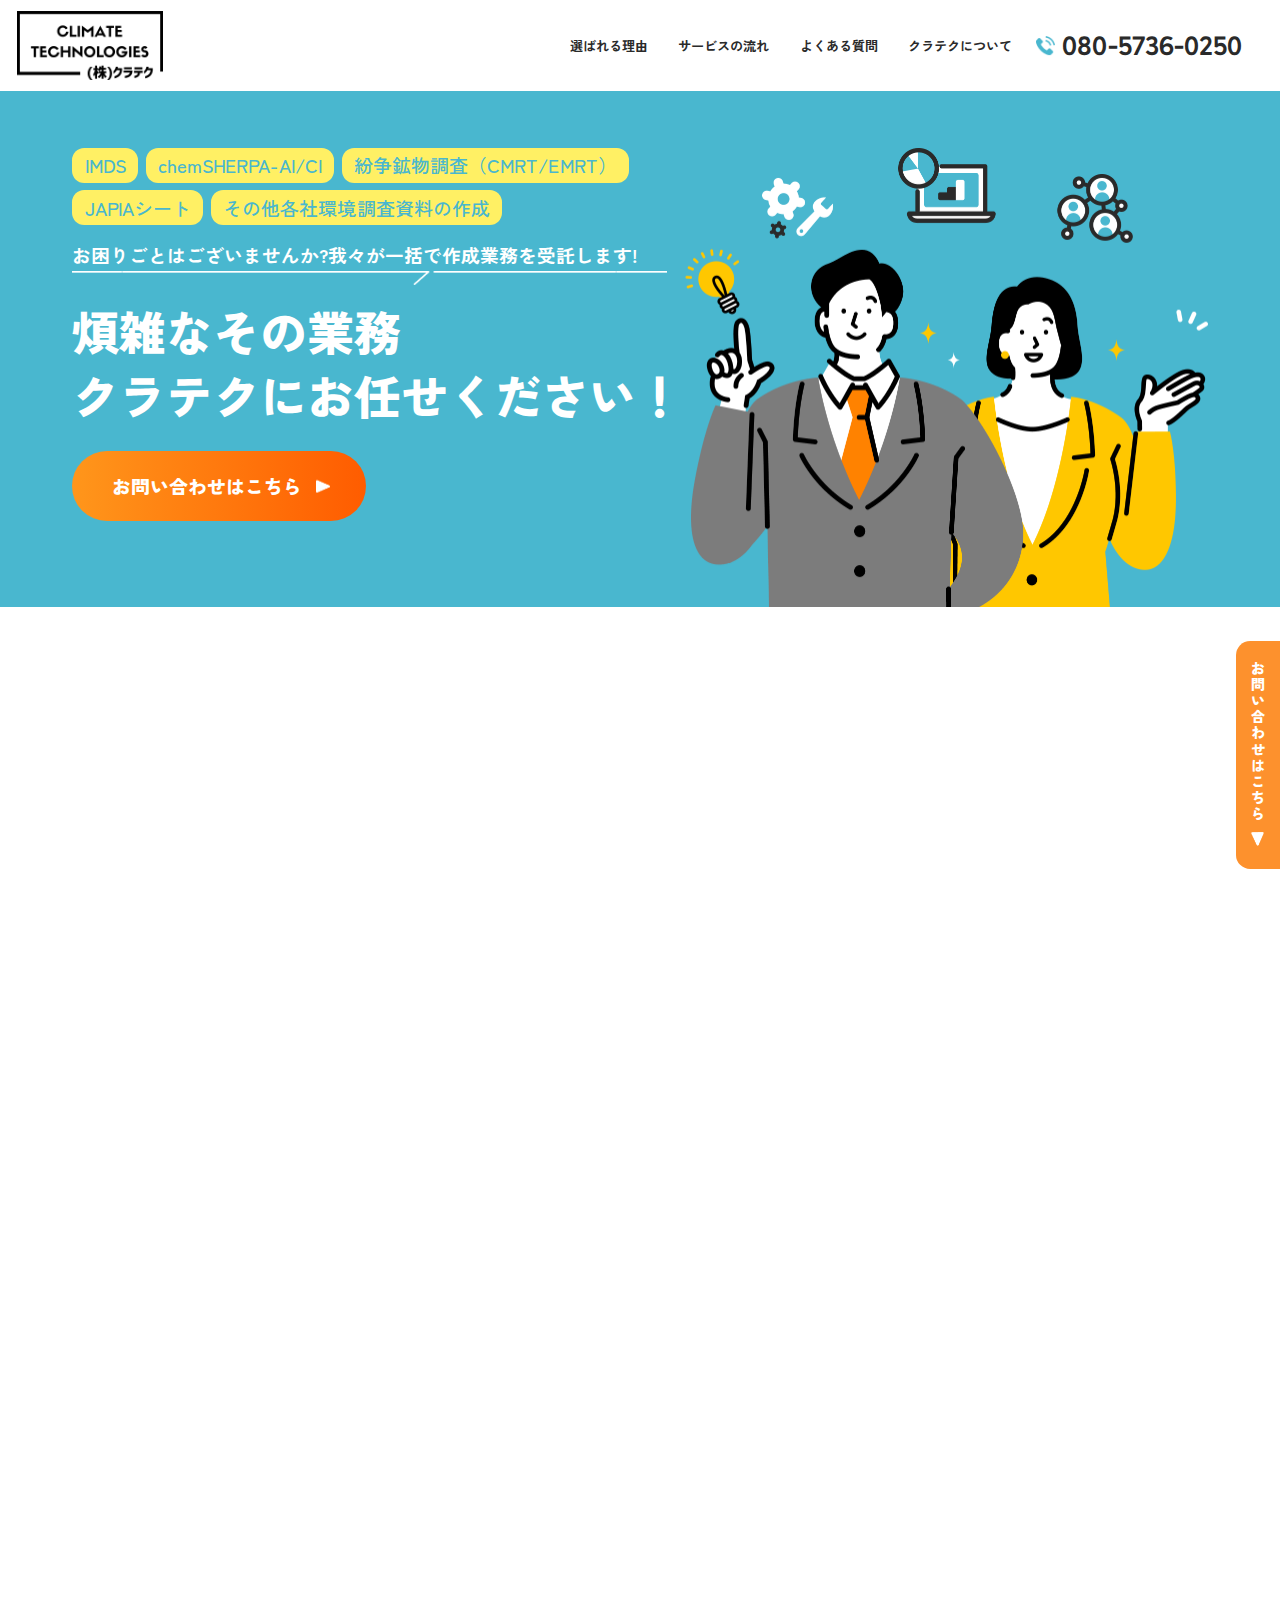
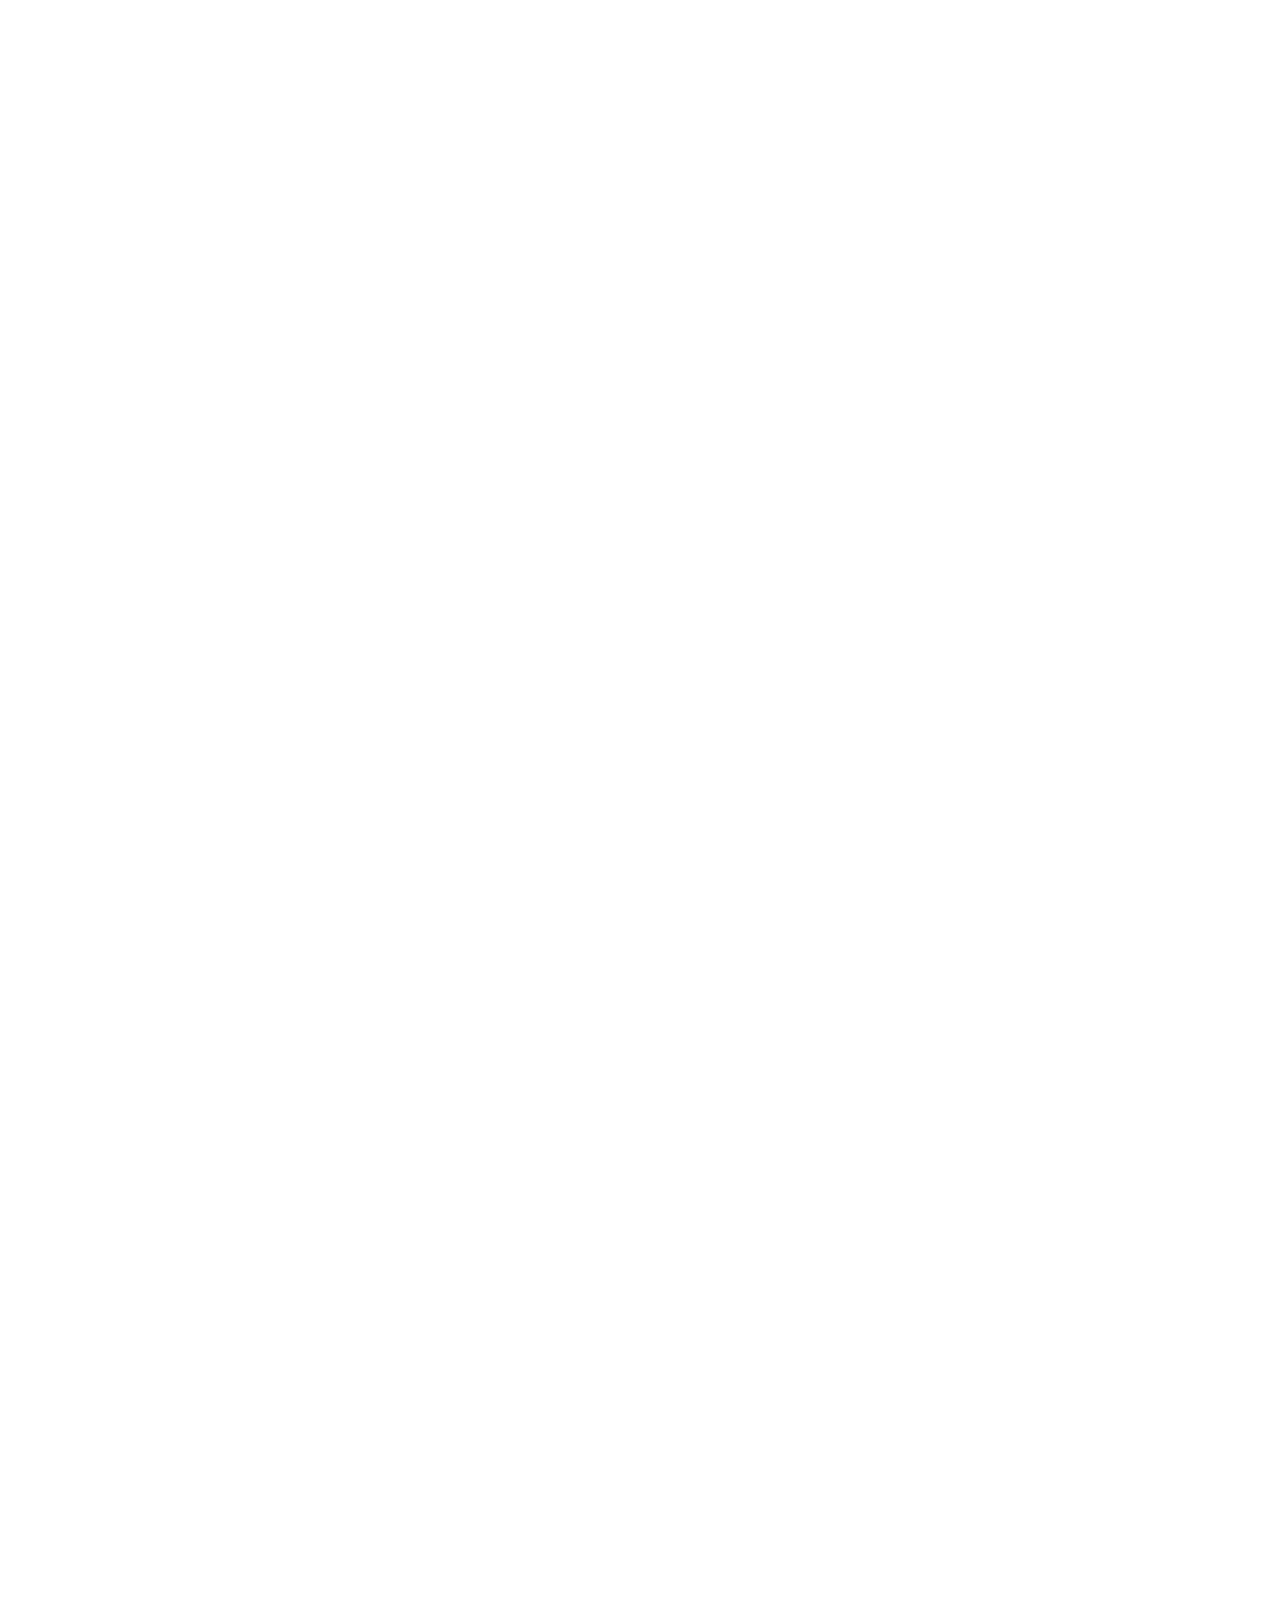
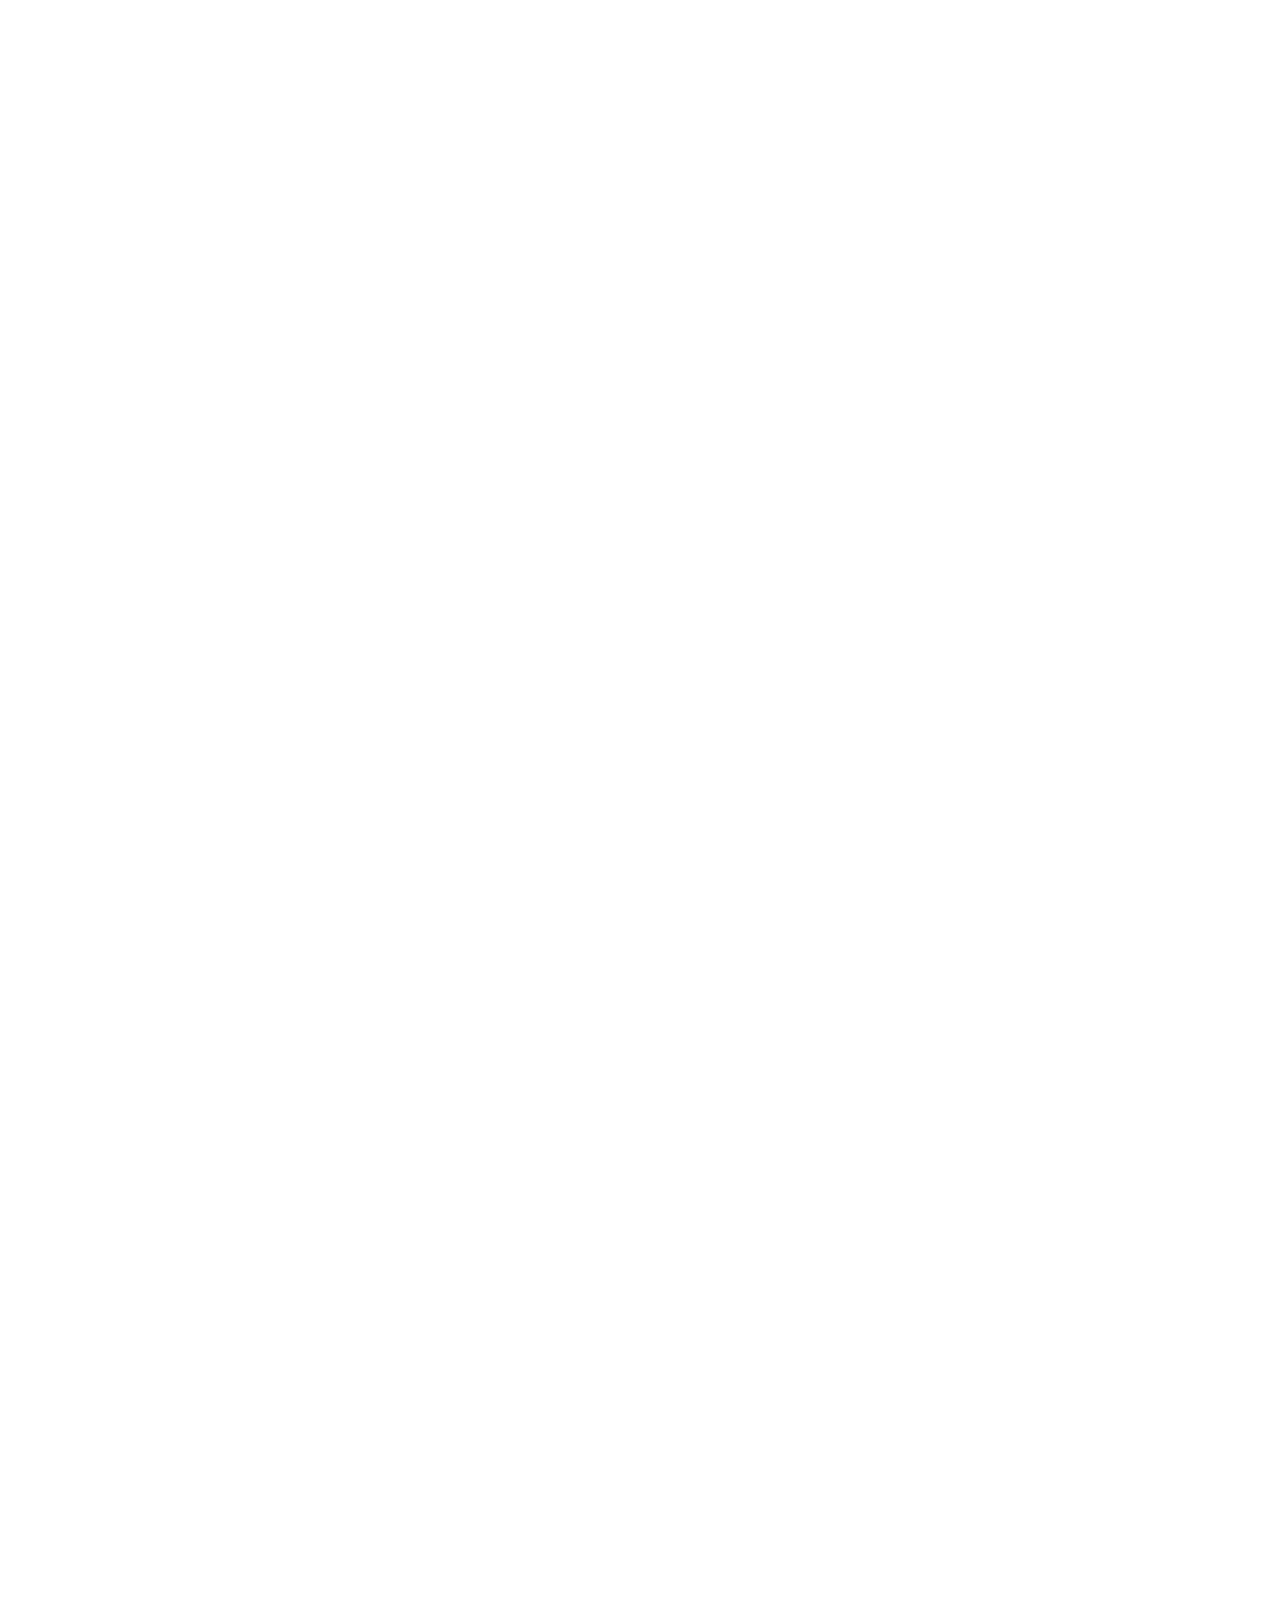
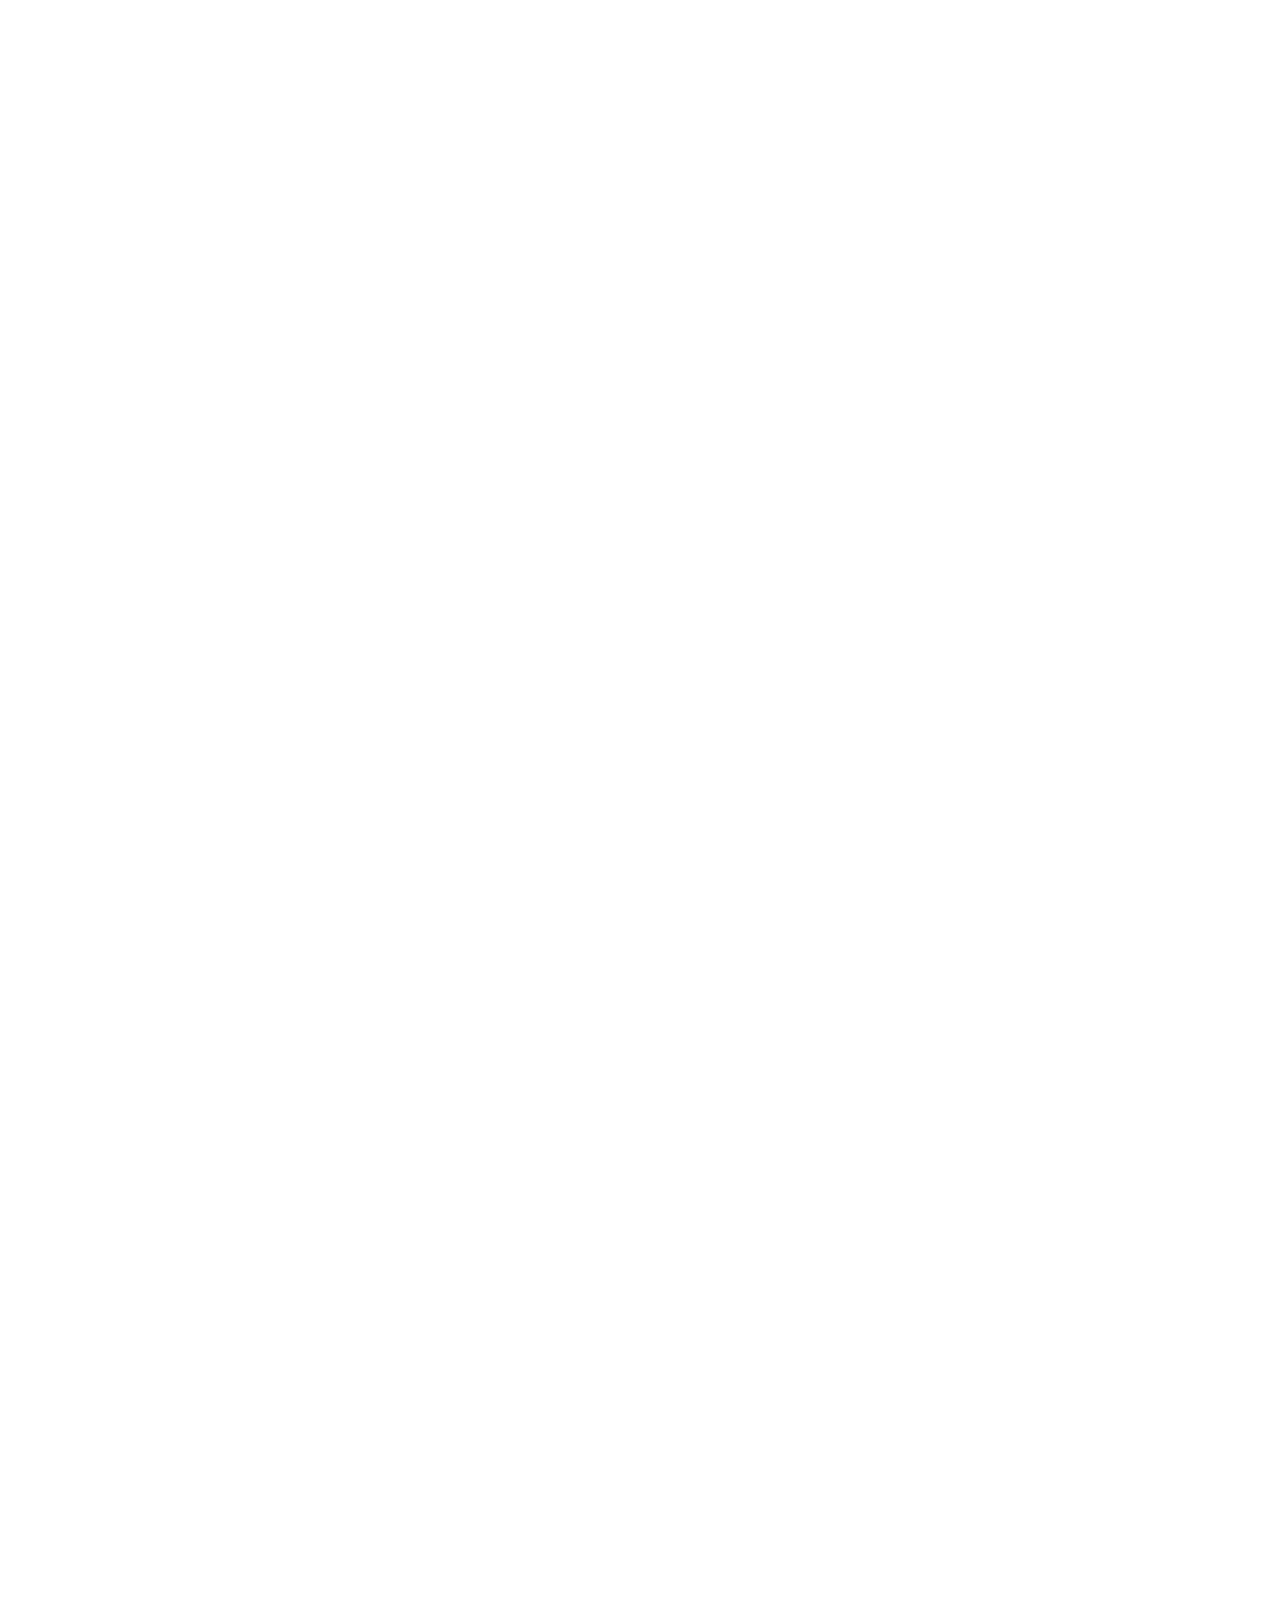
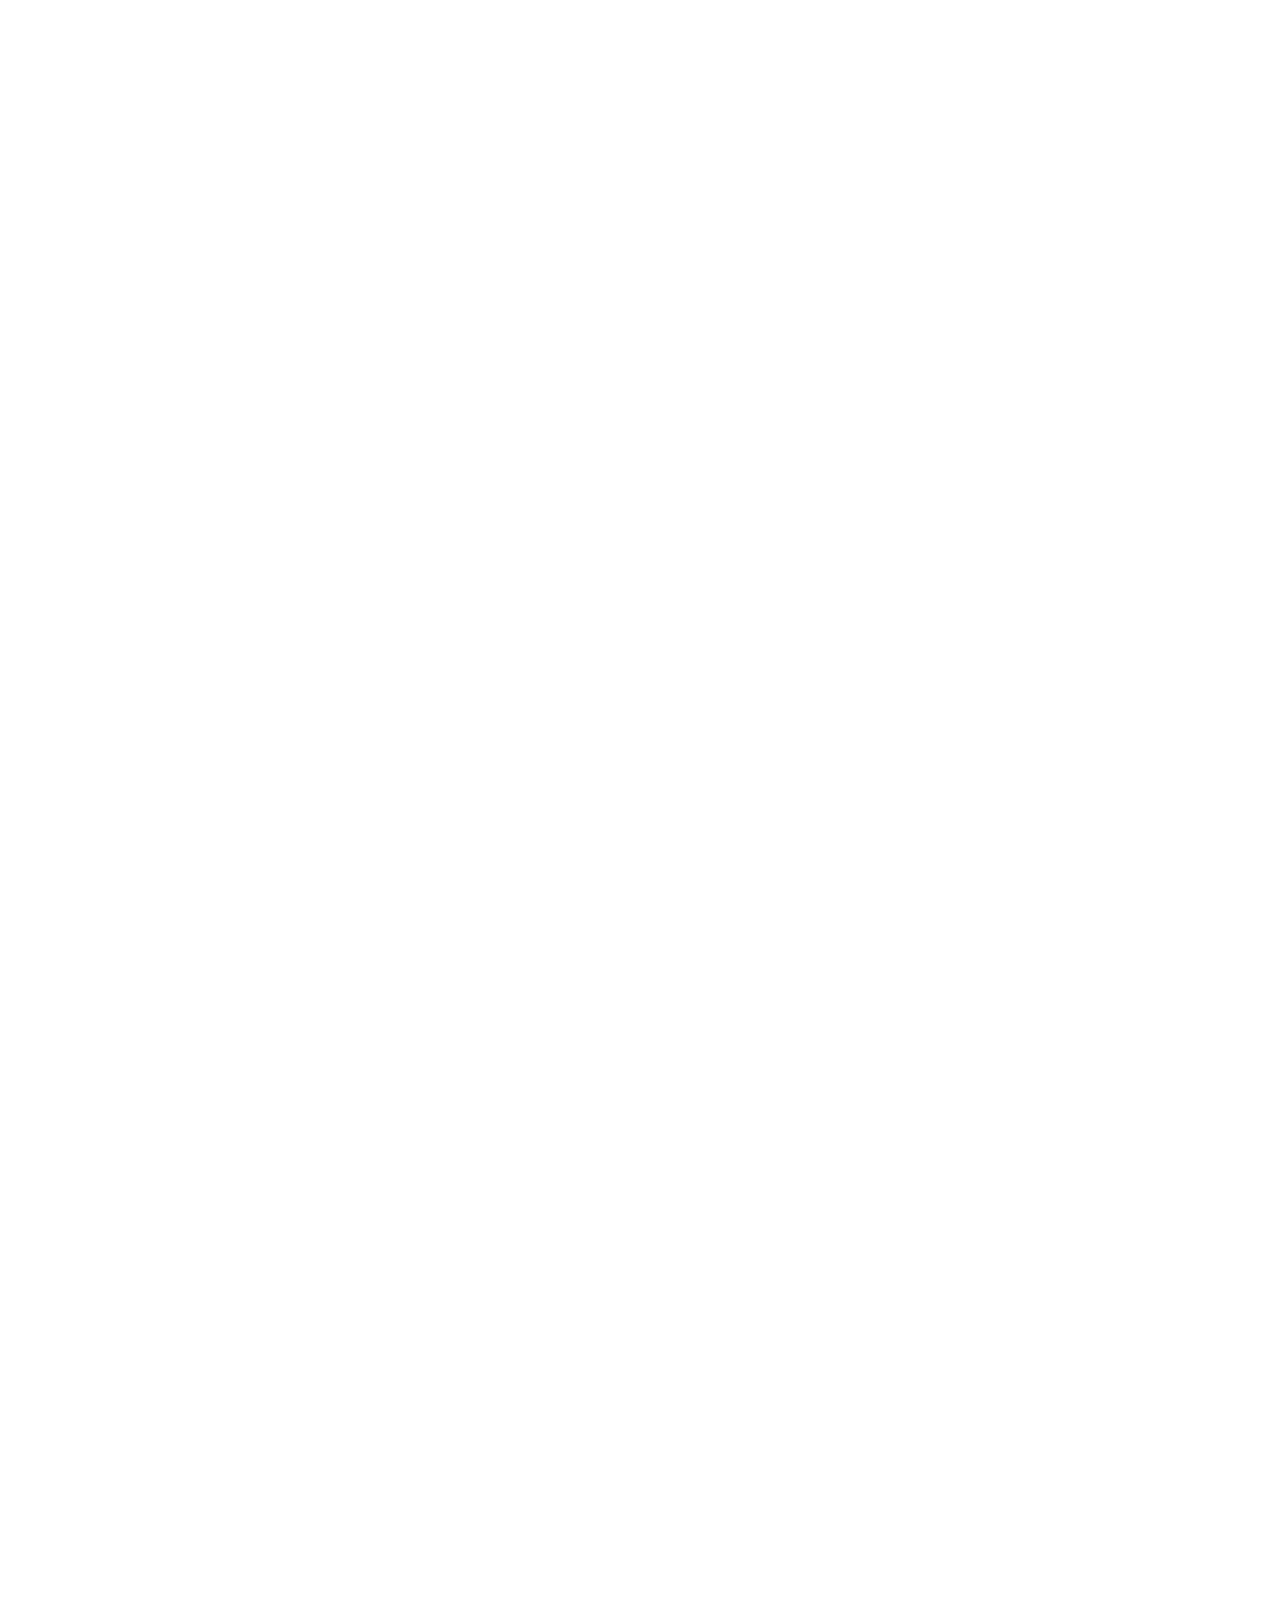
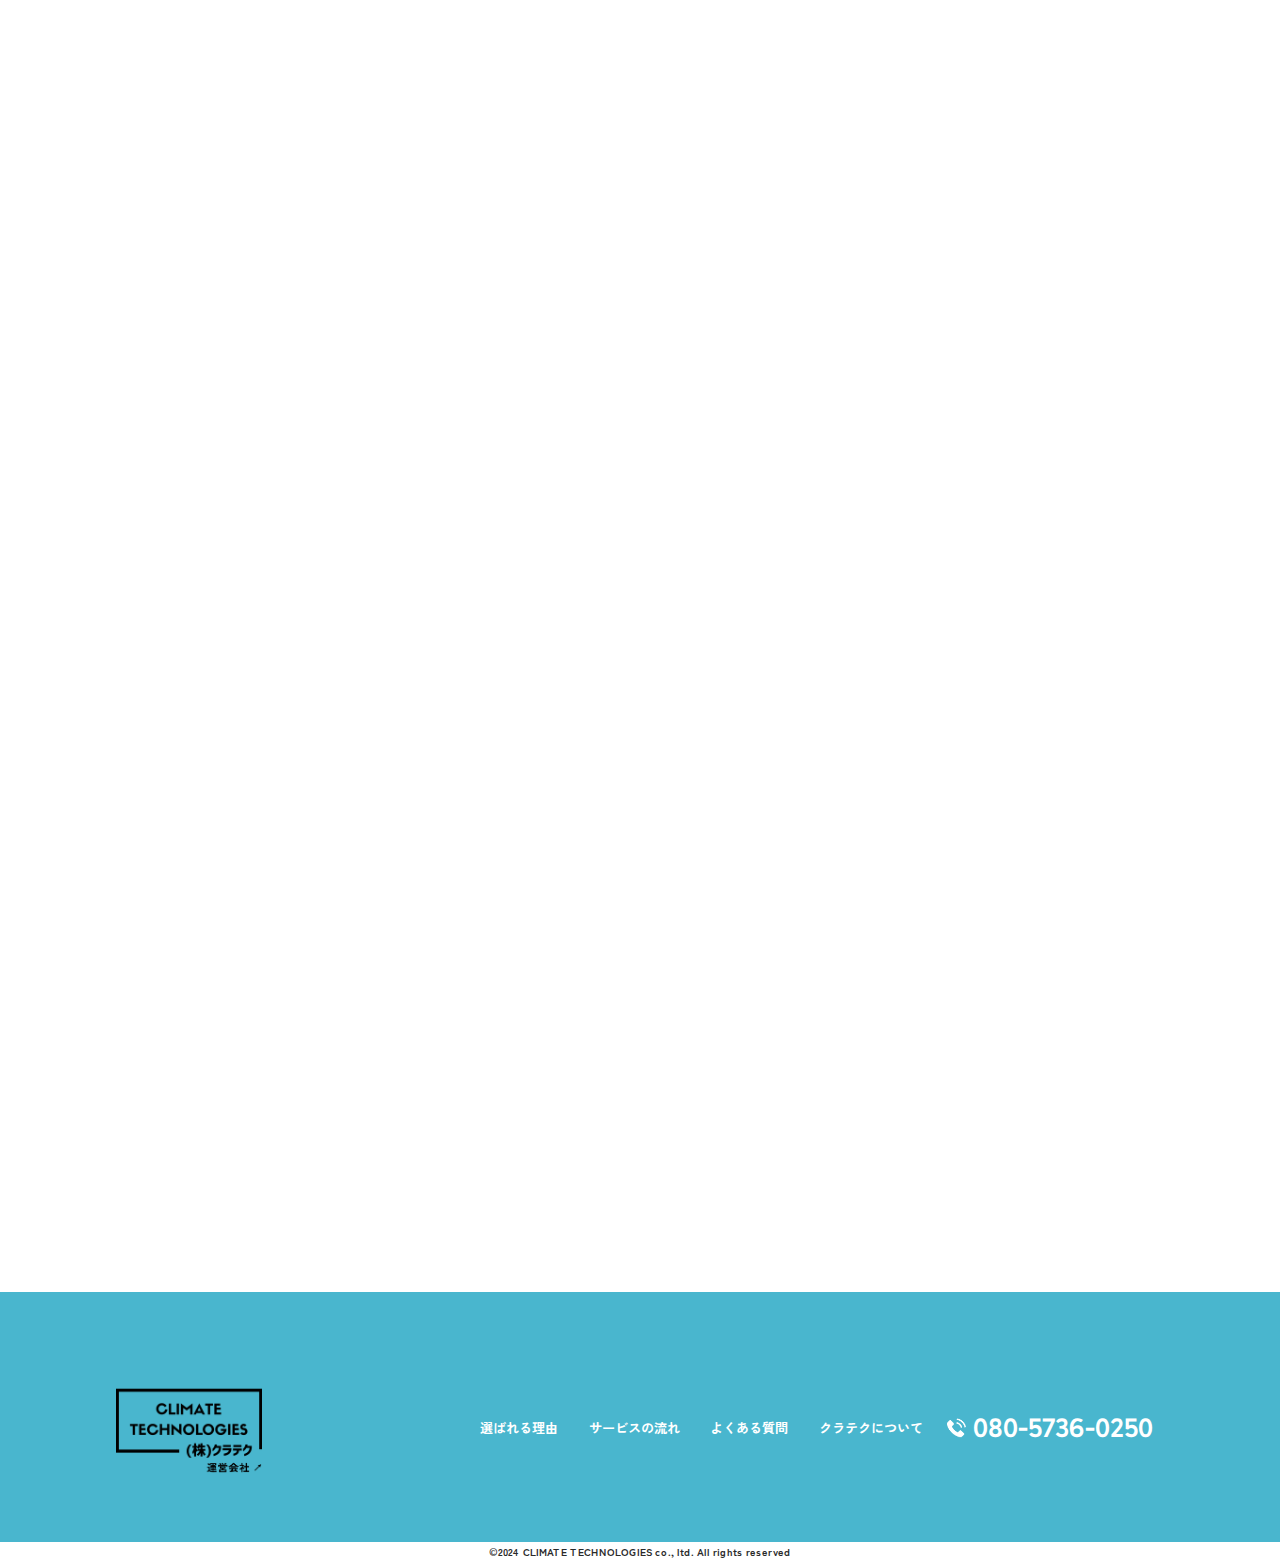
<file: index.html>
<!DOCTYPE html>
<html lang="ja">

<head>
  <meta charset="UTF-8">
  <meta name="viewport" content="width=device-width, initial-scale=1.0">
  <title>Document</title>
  <!-- reset.css -->
  <link rel="stylesheet" href="assets/css/reset.css">
  <!-- AOS -->
  <link href="https://unpkg.com/aos@2.3.1/dist/aos.css" rel="stylesheet">
  <!-- favicon -->
  <link rel="shortcut icon" href="favicon.ico">
  <!-- style.css -->
  <link rel="stylesheet" href="assets/css/style.css">
</head>

<body>
  <header class="header">
    <h1 class="header__title">
      <a href="#" class="header__logo--link">
        <img src="assets/img/logo.png" alt="CLIMATE TECHNOLOGIES">
      </a>
    </h1>
    <ul class="header__list">
      <li class="header__item">
        <a href="#reason" class="header__item--link">選ばれる理由</a>
      </li>
      <li class="header__item">
        <a href="#flow" class="header__item--link">サービスの流れ</a>
      </li>
      <li class="header__item">
        <a href="#faq" class="header__item--link">よくある質問</a>
      </li>
      <li class="header__item">
        <a href="#about" class="header__item--link">クラテクについて</a>
      </li>
    </ul>
    <a href="tel:08057360250" class="header__number">080-5736-0250</a>
    <div class="header__hamburger is-sp">
      <span class="header__line"></span>
      <span class="header__line"></span>
      <span class="header__line"></span>
    </div>
  </header>

  <aside class="drawer">
    <ul class="drawer__list">
      <li class="drawer__item">
        <a href="#reason" class="drawer__item--link">選ばれる理由</a>
      </li>
      <li class="drawer__item">
        <a href="#flow" class="drawer__item--link">サービスの流れ</a>
      </li>
      <li class="drawer__item">
        <a href="#faq" class="drawer__item--link">よくある質問</a>
      </li>
      <li class="drawer__item">
        <a href="#about" class="drawer__item--link">クラテクについて</a>
      </li>
    </ul>
    <a href="#contact" class="drawer__btn">お問い合わせはこちら</a>
    <a href="tel:08057360250" class="drawer__number">080-5736-0250</a>
  </aside>

  <main>
    <div class="mv">
      <div class="container">
        <div class="mv__textContents">
          <div class="mv__labels">
            <p class="mv__label">IMDS</p>
            <p class="mv__label">chemSHERPA-AI/CI</p>
            <p class="mv__label">紛争鉱物調査（CMRT/EMRT）</p>
            <p class="mv__label">JAPIAシート</p>
            <p class="mv__label">その他各社環境調査資料の作成</p>
          </div>
          <p class="mv__text">お困りごとはございませんか?<br class="is-sp">我々が一括で作成業務を受託します!</p>
          <h2 class="mv__title">煩雑なその業務<br>クラテクに<br class="is-sp">お任せください！</h2>
          <a href="#contact" class="mv__btn">お問い合わせはこちら</a>
        </div>
        <div class="mv__picture">
          <img src="assets/img/mv.png" alt="煩雑なその業務クラテクにお任せください！">
        </div>
      </div>
    </div>

    <div class="cta is-sp">
      <a href="#contact" class="cta__btn">お問い合わせはこちら</a>
    </div>

    <section class="problem" data-aos="fade-up" data-aos-anchor-placement="top-center">
      <div class="container">
        <div class="problem__picture">
          <img src="assets/img/problem.png" alt="このようなことでお困りではありませんか？">
        </div>
        <h2 class="section__title">このようなことで<br class="is-sp">お困りではありませんか？</h2>
        <p class="section__en">PROBLEM</p>
        <div class="problem__boxs">
          <div class="problem__box">
            <div class="problem__icon">
              <img src="assets/img/icon01.png" alt="人手が足りない">
            </div>
            <h3 class="problem__title">人手が足りない</h3>
            <p class="problem__text">CiP(含有化学物質調査)管理業務は顧客各社によってフォーマットや要求資料が異なることも多く、非常に業務が煩雑です。</p>
          </div>
          <div class="problem__box">
            <div class="problem__icon">
              <img src="assets/img/icon02.png" alt="教育に時間がかかる">
            </div>
            <h3 class="problem__title">教育に時間がかかる</h3>
            <p class="problem__text">新しい人材を採用/異動させたとしても、教育に時間がかかり、業務負荷の低減は製造業を中心とした各社メーカー様の急務です。</p>
          </div>
          <div class="problem__box">
            <div class="problem__icon">
              <img src="assets/img/icon03.png" alt="アドバイスが欲しい">
            </div>
            <h3 class="problem__title">アドバイスが欲しい</h3>
            <p class="problem__text">
              サプライヤーからどのように情報をもらえばよいのか…サプライヤーがなかなか情報を提出してくれない…どこまでの情報をサプライヤーに要求するのが慣例、適切なのか…他社はどのように情報収集しているのか…このような判断に迷うお困りごとが、ご担当者お一人の決断に委ねられてしまっている企業様が多くございます。
            </p>
          </div>
        </div>
      </div>
    </section>

    <div class="container" data-aos="fade-up" data-aos-anchor-placement="top-center">
      <div class="solution">
        <div class="solution__circle">
          <div class="solution__wrapper">
            <p class="solution__text">その<br><span class="solution__text--inline">悩み</span></p>
          </div>
        </div>
        <h2 class="solution__title"><span class="solution__title--inline">ク</span><span
            class="solution__title--inline">ラ</span><span class="solution__title--inline">テ</span><span
            class="solution__title--inline">ク</span>が<br class="is-sp">まるっと解決します！</h2>
        <div class="solution__boxs">
          <div class="solution__box">
            <h3 class="solution__ttl">サポート体制</h3>
            <p class="solution__txt">アドバイスを提供するコンサルタントと、作業を受託するカスタマーサクセスをアサインいたします</p>
          </div>
          <div class="solution__box">
            <h3 class="solution__ttl">対応範囲</h3>
            <p class="solution__txt">IMDS、chemSHERPA-AI/CI、紛争鉱物調査（CMRT/EMRT）、JAPIAシート、その他各社環境調査資料</p>
          </div>
          <div class="solution__box">
            <h3 class="solution__ttl">対応地域</h3>
            <p class="solution__txt solution__txt--big">全国対応</p>
          </div>
        </div>
      </div>
    </div>

    <div class="container reason__container" data-aos="fade-up" data-aos-anchor-placement="top-center">
      <section class="reason" id="reason">
        <h2 class="section__title">クラテクが選ばれる理由</h2>
        <p class="section__en">STRENGTH</p>
        <div class="reason__boxs">
          <div class="reason__box">
            <div class="reason__picture">
              <img src="assets/img/reason01.png" alt="クラテクは東証スタンダード上場企業シライ電子工業株式会社の100%子会社です">
            </div>
            <div class="reason__textContents">
              <h3 class="reason__title">クラテクは東証スタンダード上場企業<br class="is-pc">シライ電子工業株式会社の100%子会社です</h3>
              <p class="reason__text">
                親会社が上場製造メーカーシライ電子工業株式会社であり、長年の含有化学物質に関する知見と製造メーカーならではの成果物に対する信頼性を保有しています。<br>
                長年培ったノウハウで、お客様のお困りごとに真摯に対応いたします。
              </p>
            </div>
          </div>
          <div class="reason__box">
            <div class="reason__picture">
              <img src="assets/img/reason02.png" alt="作業委託とコンサルティングの両面でのご支援が可能">
            </div>
            <div class="reason__textContents">
              <h3 class="reason__title">
                作業委託とコンサルティングの<br>
                両面でのご支援が可能
              </h3>
              <p class="reason__text">
                環境資料の作成に対する人手が足りない企業様へのご支援と、含有化学物質調査に関する知見と経験が不足している企業様へのご支援の両面から弊社が全力でサポートいたします。
              </p>
            </div>
          </div>
          <div class="reason__box">
            <div class="reason__picture">
              <img src="assets/img/reason03.png" alt="潤沢なリソースを背景とした万全のサポート体制">
            </div>
            <div class="reason__textContents">
              <h3 class="reason__title">
                潤沢なリソースを背景とした<br class="is-sp">万全のサポート体制
              </h3>
              <p class="reason__text">
                人手不足の企業様に対して、お客様のご希望の納期にて環境資料の作成代行が可能です。<br>弊社の潤沢なリソースを背景に、貴社の固定費の変動費化の足掛かりにして頂くことができます。
              </p>
            </div>
          </div>
        </div>
        <a href="#" class="reason__btn">お問い合わせはこちら</a>
      </section>
    </div>

    <section class="flow" id="flow" data-aos="fade-up" data-aos-anchor-placement="top-center">
      <div class="container">
        <h2 class="section__title">サービスの流れ</h2>
        <p class="section__en">FLOW</p>
        <div class="flow__boxs">
          <div class="flow__box">
            <picture class="flow__picture">
              <source media="(min-width: 768px)" srcset="assets/img/flow01.png">
              <source media="(max-width: 767px)" srcset="assets/img/flow01-sp.png">
              <img src="assets/img/flow01.png" alt="ご相談">
            </picture>
            <div class="flow__textContents">
              <h3 class="flow__title">ご相談</h3>
              <p class="flow__text">
                ご相談は無料です。<br>
                お問い合わせからお気軽にご相談ください。
              </p>
            </div>
          </div>
          <div class="flow__box">
            <picture class="flow__picture">
              <source media="(min-width: 768px)" srcset="assets/img/flow02.png">
              <source media="(max-width: 767px)" srcset="assets/img/flow02-sp.png">
              <img src="assets/img/flow02.png" alt="ご相談">
            </picture>
            <div class="flow__textContents">
              <h3 class="flow__title">ヒアリング</h3>
              <p class="flow__text">
                貴社のご状況により、最適なプランをご提案しご契約頂きます。また、各環境資料基本情報のご確認も併せて行います。
              </p>
            </div>
          </div>
          <div class="flow__box">
            <picture class="flow__picture">
              <source media="(min-width: 768px)" srcset="assets/img/flow03.png">
              <source media="(max-width: 767px)" srcset="assets/img/flow03-sp.png">
              <img src="assets/img/flow03.png" alt="ご相談">
            </picture>
            <div class="flow__textContents">
              <h3 class="flow__title">必要書類のご提出</h3>
              <p class="flow__text">
                顧客より環境資料依頼がございましたら、依頼内容と該当製品情報をご提出頂きます<br>
                材料情報、化学物質情報、部品情報、その他必要書類など
              </p>
            </div>
          </div>
          <div class="flow__box">
            <picture class="flow__picture">
              <source media="(min-width: 768px)" srcset="assets/img/flow04.png">
              <source media="(max-width: 767px)" srcset="assets/img/flow04-sp.png">
              <img src="assets/img/flow04.png" alt="ご相談">
            </picture>
            <div class="flow__textContents">
              <h3 class="flow__title">お客様での内容チェック</h3>
              <p class="flow__text">
                お客様にて、データを確認頂きます。特にご依頼初期は、企業内入力ルールなど間違いが無いか確認していただきます。
              </p>
            </div>
          </div>
          <div class="flow__box">
            <picture class="flow__picture">
              <source media="(min-width: 768px)" srcset="assets/img/flow04.png">
              <source media="(max-width: 767px)" srcset="assets/img/flow04-sp.png">
              <img src="assets/img/flow04.png" alt="ご相談">
            </picture>
            <div class="flow__textContents">
              <h3 class="flow__title">納品</h3>
              <p class="flow__text">
                納期は5営業日～7営業日です。お急ぎの案件などはご相談頂ければ対応致します。
              </p>
            </div>
          </div>
        </div>
      </div>
    </section>

    <section class="pre" data-aos="fade-up" data-aos-anchor-placement="top-center">
      <div class="container">
        <h2 class="section__title">ご準備いただきたいもの</h2>
        <p class="section__en">PREPARATIONS</p>
        <div class="pre__boxs">
          <div class="pre__box">
            <div class="pre__picture">
              <img src="assets/img/pre01.png" alt="素材化学物質情報">
            </div>
            <p class="pre__text">素材化学物質情報</p>
          </div>
          <div class="pre__box">
            <div class="pre__picture">
              <img src="assets/img/pre02.png" alt="構成部品リスト">
            </div>
            <p class="pre__text">構成部品リスト</p>
          </div>
          <div class="pre__box">
            <div class="pre__picture">
              <img src="assets/img/pre03.png" alt="材料情報">
            </div>
            <p class="pre__text">材料情報</p>
          </div>
          <div class="pre__box">
            <div class="pre__picture">
              <img src="assets/img/pre04.png" alt="部品図面">
            </div>
            <p class="pre__text">部品図面</p>
          </div>
          <div class="pre__box">
            <div class="pre__picture">
              <img src="assets/img/pre05.png" alt="その他必要情報">
            </div>
            <p class="pre__text">その他必要情報</p>
          </div>
        </div>
      </div>
    </section>

    <div class="container container2" data-aos="fade-up" data-aos-anchor-placement="top-center">
      <section class="faq" id="faq">
        <h2 class="section__title">よくあるご質問</h2>
        <p class="section__en">FAQ</p>
        <div class="faq__boxs">
          <div class="faq__box">
            <div class="faq__header">
              <p class="faq__left">Q1</p>
              <p class="faq__right">委託サポートってどこまでやってくれるの?</p>
            </div>
            <p class="faq__body">
              弊社のサービスは、大きく分けて①アドバイスと②作業代行の二つのサービスがございます<br>
              アドバイス: 部品構成確認、材料情報、サプライヤーからの含有化学物質情報の手配、図面手配作業: 部品の構成質量確認や報告物質確認、報告書データ入力アドバイスと作業代行の両面からのご支援が可能です
            </p>
          </div>
          <div class="faq__box">
            <div class="faq__header">
              <p class="faq__left">Q2</p>
              <p class="faq__right">納期はどれくらいですか?</p>
            </div>
            <p class="faq__body">
              通常の環境資料の作成代行は、5営業日から7営業日での納品をさせて頂いております<br>
              別途、お急ぎの資料に関しては特急対応が可能です。
            </p>
          </div>
          <div class="faq__box">
            <div class="faq__header">
              <p class="faq__left">Q3</p>
              <p class="faq__right">料金はどれくらいですか?</p>
            </div>
            <p class="faq__body">
              通常の部品であれば3,500円～/点、多数のご依頼をいただく場合には別途月額料金にてお得なプランのご用意がございますので、まずはお気軽にご相談ください
            </p>
          </div>
        </div>
      </section>

      <section class="about" id="about">
        <h2 class="section__title">chemSHERPAとは？</h2>
        <p class="section__en">WHAT’S chemSHERPA</p>
        <div class="about__box">
          <p class="about__title">chemSHEPA</p>
          <p class="about__text">chemSHERPA（読み方：ケムシェルパ）とは、<br class="is-pc">製品に含まれる化学物質の情報を川上企業から川下企業まで<br
              class="is-pc">サプライチェーン全体で適正に管理し、確実かつ効率的に伝達するために、<br class="is-pc">経済産業省主導で2015年に開発・リリースされた<br
              class="is-pc">情報伝達共通スキーム（またデータ作成支援ツール）を指します。</p>
          <picture class="about__picture">
            <source media="(min-width: 768px)" srcset="assets/img/about.png">
            <source media="(max-width: 767px)" srcset="assets/img/about-sp.png">
            <img src="assets/img/about.png" alt="chemSHEPA">
          </picture>
        </div>
      </section>

      <section class="company">
        <h2 class="section__title">会社概要</h2>
        <p class="section__en">COMPANY</p>
        <div class="company__area">
          <dl class="company__row">
            <dt class="company__left">会社名</dt>
            <dd class="company__right">株式会社クラテク</dd>
          </dl>
          <dl class="company__row">
            <dt class="company__left">所在地</dt>
            <dd class="company__right">〒105-0022　東京都港区海岸一丁目4番22号　SNビル9階</dd>
          </dl>
          <dl class="company__row">
            <dt class="company__left">電話番号</dt>
            <dd class="company__right">070-8509-0279</dd>
          </dl>
          <dl class="company__row">
            <dt class="company__left">事業内容</dt>
            <dd class="company__right">GHG排出量管理業務BPO事業/環境資料作成/製品含有化学物質管理BPO事業</dd>
          </dl>
          <dl class="company__row">
            <dt class="company__left">親会社</dt>
            <dd class="company__right">
              シライ電子工業株式会社<br>
              本社機能所在地 〒520-2322 滋賀県野洲市南櫻1477-8
            </dd>
          </dl>
          <dl class="company__row">
            <dt class="company__left">事業内容</dt>
            <dd class="company__right">プリント配線板並びにプリント配線板外観検査機の設計・製造・販売</dd>
          </dl>
        </div>
      </section>
    </div>

    <div class="container" data-aos="fade-up" data-aos-anchor-placement="top-center">
      <section class="contact" id="contact">
        <h2 class="section__title">問い合わせ</h2>
        <p class="section__en">CONTACT</p>
        <p class="contact__text">お急ぎの方はお電話にてお問い合わせください。<br class="is-pc">こちらからしつこい営業電話等はいたしません。ご安心ください。</p>
        <a href="tel:08057360250" class="contact__number">080-5736-0250</a>
        <form method="post" action="mail.php" class="contact__form">
          <dl class="contact__row">
            <dt class="contact__left">
              <p class="contact__info contact__info--required">お名前</p>
            </dt>
            <dd class="contact__right">
              <div class="contact__wrapper">
                <input type="text" name="姓" id="name1">
                <input type="text" name="名" id="name2" class="contact__name">
              </div>
            </dd>
          </dl>
          <dl class="contact__row">
            <dt class="contact__left">
              <p class="contact__info contact__info--required">メールアドレス</p>
            </dt>
            <dd class="contact__right">
              <input type="email" name="メールアドレス" id="email1">
            </dd>
          </dl>
          <dl class="contact__row">
            <dt class="contact__left">
              <p class="contact__info contact__info--required">メールアドレス確認</p>
            </dt>
            <dd class="contact__right">
              <input type="email" name="メールアドレス確認" id="email2">
            </dd>
          </dl>
          <dl class="contact__row">
            <dt class="contact__left">
              <p class="contact__info">貴社名</p>
            </dt>
            <dd class="contact__right">
              <input type="text" name="貴社名" id="company">
            </dd>
          </dl>
          <dl class="contact__row">
            <dt class="contact__left">
              <p class="contact__info contact__info--required">ご相談内容</p>
            </dt>
            <dd class="contact__right contact__right--select">
              <select name="ご相談内容" id="contents">
                <option value="[作成代行ご希望] IMDS、chemSHERPA-AI/CI等、環境資料の作成代行に興味がある">[作成代行ご希望] IMDS、chemSHERPA-AI/CI等、環境資料の作成代行に興味がある</option>
                <option value="[アドバイスご希望] IMDS、chemSHERPA-AI/CI等、環境資料のアドバイスに興味がある">[アドバイスご希望] IMDS、chemSHERPA-AI/CI等、環境資料のアドバイスに興味がある</option>
                <option value="[両方ご希望] 作成代行、アドバイスの両方に興味がある">[両方ご希望] 作成代行、アドバイスの両方に興味がある</option>
              </select>
            </dd>
          </dl>
          <dl class="contact__row contact__row2">
            <dt class="contact__left">
              <p class="contact__info">その他、ご記載事項が<br class="is-pc">あれば追記下さい</p>
            </dt>
            <dd class="contact__right">
              <textarea name="記載事項"></textarea>
            </dd>
          </dl>
          <dl class="contact__row contact__row2">
            <dt class="contact__left">
              <p class="contact__info contact__info--required contact__info--required2">個人情報の<br class="is-pc">取扱について
              </p>
            </dt>
            <dd class="contact__right">
              <p class="contact__txt">ご入力いただいた個人情報は、お問い合わせに対する回答などお問い合わせに伴うお客様へのご連絡を行うため利用させていただきます。以下の「個人情報の取扱い」
                にご同意いただいたうえで「確認画面」 へお進みください。</p>
              <p class="contact__privacy">
                プライバシーポリシー<br>
                株式会社クラテク（以下，「当社」といいます。）は，本ウェブサイト上で提供するサービス（以下,「本サービス」といいます。）における，ユーザーの個人情報の取扱いについて，以下のとおりプライバシーポリシー（以下，「本ポリシー」といいます。）を定めます。<br>
                第1条（個人情報）<br>
                「個人情報」とは，個人情報保護法にいう「個人情報」を指すものとし，生存する個人に関する情報であって，当該情報に含まれる氏名，生年月日，住所，電話番号，連絡先その他の記述等により特定の個人を識別できる情報及び容貌，指紋，声紋にかかるデータ，及び健康保険証の保険者番号などの当該情報単体から特定の個人を識別できる情報（個人識別情報）を指します。<br>
                第2条（個人情報の収集方法）<br>
                当社は、ユーザーが利用登録をする際に氏名，生年月日、住所、電話番号、メールアドレスなどの個人情報をお尋ねすることがあります。また、ユーザーと提携先などとの間でなされたユーザーの個人情報を含む取引記録や決済に関する情報を、当社の提携先（情報提供元、広告主、広告配信先などを含みます。以下，｢提携先｣といいます。）などから収集することがあります。<br>
                第3条（個人情報を収集・利用する目的）<br>
                当社が個人情報を収集・利用する目的は、以下のとおりです。<br>
                ・当社サービスの提供・運営のため<br>
                ・ユーザーからのお問い合わせに回答するため（本人確認を行うことを含む）<br>
                ・ユーザーが利用中のサービスの新機能，更新情報，キャンペーン等及び当社が提供する他のサービスの案内のメールを送付するため<br>
                ・メンテナンス，重要なお知らせなど必要に応じたご連絡のため<br>
                ・利用規約に違反したユーザーや，不正・不当な目的でサービスを利用しようとするユーザーの特定をし，ご利用をお断りするため<br>
                ・ユーザーにご自身の登録情報の閲覧や変更，削除，ご利用状況の閲覧を行っていただくため<br>
                ・有料サービスにおいて，ユーザーに利用料金を請求するため<br>
                ・上記の利用目的に付随する目的<br>
                第4条（利用目的の変更）<br>
                ・当社は、利用目的が変更前と関連性を有すると合理的に認められる場合に限り、個人情報の利用目的を変更するものとします。<br>
                ・利用目的の変更を行った場合には、変更後の目的について、当社所定の方法により、ユーザーに通知し、または本ウェブサイト上に公表するものとします。<br>
                第5条（個人情報の第三者提供）<br>
                ・当社は，次に掲げる場合を除いて、あらかじめユーザーの同意を得ることなく、第三者に個人情報を提供することはありません。ただし、個人情報保護法その他の法令で認められる場合を除きます。<br>
                ・人の生命，身体または財産の保護のために必要がある場合であって，本人の同意を得ることが困難であるとき<br>
                ・公衆衛生の向上または児童の健全な育成の推進のために特に必要がある場合であって，本人の同意を得ることが困難であるとき<br>
                ・国の機関もしくは地方公共団体またはその委託を受けた者が法令の定める事務を遂行することに対して協力する必要がある場合であって，本人の同意を得ることにより当該事務の遂行に支障を及ぼすおそれがあるとき<br>
                ・予め次の事項を告知あるいは公表し，かつ当社が個人情報保護委員会に届出をしたとき<br>
                ・利用目的に第三者への提供を含むこと<br>
                ・第三者に提供されるデータの項目<br>
                ・第三者への提供の手段または方法<br>
                ・本人の求めに応じて個人情報の第三者への提供を停止すること<br>
                ・本人の求めを受け付ける方法<br>
                ・前項の定めにかかわらず，次に掲げる場合には、当該情報の提供先は第三者に該当しないものとします。<br>
                ・当社が利用目的の達成に必要な範囲内において個人情報の取扱いの全部または一部を委託する場合<br>
                ・合併その他の事由による事業の承継に伴って個人情報が提供される場合<br>
                ・個人情報を特定の者との間で共同して利用する場合であって，その旨並びに共同して利用される個人情報の項目，共同して利用する者の範囲，利用する者の利用目的および当該個人情報の管理について責任を有する者の氏名または名称について，あらかじめ本人に通知し，または本人が容易に知り得る状態に置いた場合<br>
                第6条（個人情報の開示）<br>
                ・当社は、本人から個人情報の開示を求められたときは、本人に対し、遅滞なくこれを開示します。ただし、開示することにより次のいずれかに該当する場合は、その全部または一部を開示しないこともあり、開示しない決定をした場合には、その旨を遅滞なく通知します。なお、個人情報の開示に際しては、1件あたり1，000円の手数料を申し受けます。<br>
                ・本人または第三者の生命，身体，財産その他の権利利益を害するおそれがある場合<br>
                ・当社の業務の適正な実施に著しい支障を及ぼすおそれがある場合<br>
                ・その他法令に違反することとなる場合<br>
                ・前項の定めにかかわらず、履歴情報および特性情報などの個人情報以外の情報については，原則として開示いたしません。<br>
                第7条（個人情報の訂正および削除）<br>
                ・ユーザーは，当社の保有する自己の個人情報が誤った情報である場合には，当社が定める手続きにより，当社に対して個人情報の訂正，追加または削除（以下，「訂正等」といいます。）を請求することができます。<br>
                ・当社は、ユーザーから前項の請求を受けてその請求に応じる必要があると判断した場合には、遅滞なく、当該個人情報の訂正等を行うものとします。
                ・当社は、前項の規定に基づき訂正等を行った場合、または訂正等を行わない旨の決定をしたときは遅滞なく、これをユーザーに通知します。
                第8条（個人情報の利用停止等）
                ・当社は，本人から，個人情報が，利用目的の範囲を超えて取り扱われているという理由，または不正の手段により取得されたものであるという理由により，その利用の停止または消去（以下，「利用停止等」といいます。）を求められた場合には、遅滞なく必要な調査を行います。<br>
                ・前項の調査結果に基づき、その請求に応じる必要があると判断した場合には、遅滞なく、当該個人情報の利用停止等を行います。<br>
                ・当社は、前項の規定に基づき利用停止等を行った場合、または利用停止等を行わない旨の決定をしたときは、遅滞なく、これをユーザーに通知します。<br>
                ・前2項にかかわらず，利用停止等に多額の費用を有する場合その他利用停止等を行うことが困難な場合であって，ユーザーの権利利益を保護するために必要なこれに代わるべき措置をとれる場合は，この代替策を講じるものとします。<br>
                第9条（プライバシーポリシーの変更）<br>
                ・本ポリシーの内容は、法令その他本ポリシーに別段の定めのある事項を除いて、ユーザーに通知することなく、変更することができるものとします。<br>
                ・当社が別途定める場合を除いて、変更後のプライバシーポリシーは、本ウェブサイトに掲載したときから効力を生じるものとします。<br>
                第10条（お問い合わせ窓口）<br>
                本ポリシーに関するお問い合わせは、下記の窓口までお願いいたします。<br>
                住所：〒105-0022　東京都港区海岸一丁目4番22号　SNビル9階<br>
                社名：株式会社クラテク<br>
                代表取締役：白井基治<br>
                Eメールアドレス：yusa.yoshida@climatetech.co.jp
              </p>
              <div class="contact__checkArea">
                <input type="checkbox" name="同意する" id="check" class="contact__check">
                <label for="check" class="contact__checkLabel">同意する</label>
              </div>
            </dd>
          </dl>
          <div class="contact__btnArea">
            <input type="submit" value="送信する" class="contact__btn">
          </div>
        </form>
      </section>
    </div>

    <div class="banner__wrapper">
      <a href="#contact" class="banner">お問い合わせはこちら</a>
    </div>

    <div class="float is-sp">
      <a href="#contact" class="float__btn">お問い合わせはこちら</a>
    </div>
  </main>

  <footer class="footer">
    <div class="footer__area">
      <a href="tel:08057360250" class="footer__number">080-5736-0250</a>
      <ul class="footer__list">
        <li class="footer__item">
          <a href="#reason" class="footer__item--link">選ばれる理由</a>
        </li>
        <li class="footer__item">
          <a href="#flow" class="footer__item--link">サービスの流れ</a>
        </li>
        <li class="footer__item">
          <a href="#faq" class="footer__item--link">よくある質問</a>
        </li>
        <li class="footer__item">
          <a href="#about" class="footer__item--link">クラテクについて</a>
        </li>
      </ul>
      <div class="footer__titleArea">
        <h2 class="footer__title">
          <a href="#" class="footer__logo--link">
            <img src="assets/img/logo.png" alt="CLIMATE TECHNOLOGIES">
          </a>
        </h2>
        <p class="footer__company">
          <a href="https://climatetech.co.jp/" class="footer__company--link">
            <img src="assets/img/company.png" alt="運営会社">
          </a>
        </p>
      </div>
    </div>
    <p class="footer__copy">©2024 CLIMATE TECHNOLOGIES co., ltd. All rights reserved</p>
  </footer>

  <!-- jQuery -->
  <script src="https://code.jquery.com/jquery-3.7.1.min.js"
    integrity="sha256-/JqT3SQfawRcv/BIHPThkBvs0OEvtFFmqPF/lYI/Cxo=" crossorigin="anonymous"></script>
  <!-- AOS -->
  <script src="https://unpkg.com/aos@2.3.1/dist/aos.js"></script>
  <!-- script.js -->
  <script src="assets/js/script.js"></script>
</body>

</html>
</file>
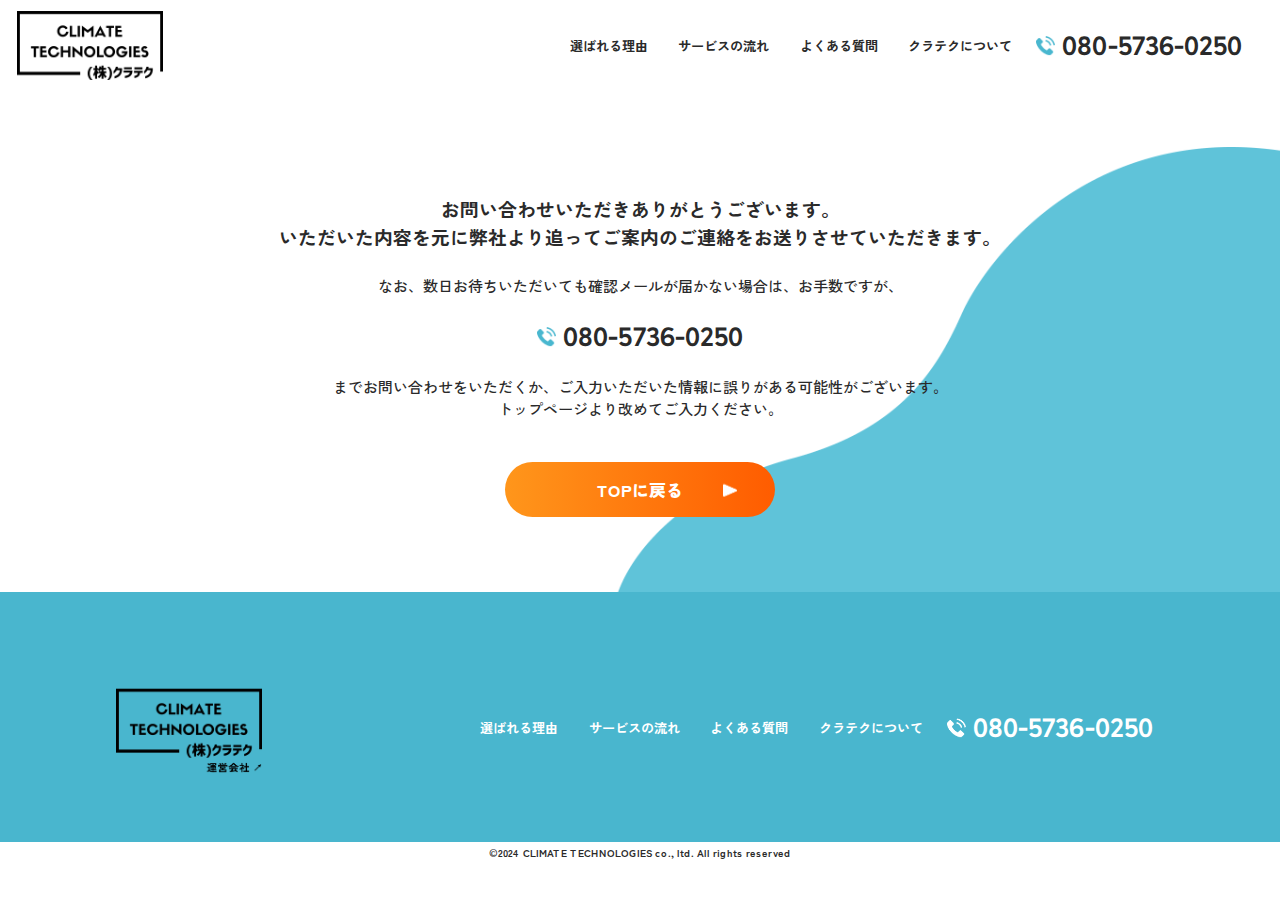
<file: thanks/index.html>
<!DOCTYPE html>
<html lang="ja">

<head>
  <meta charset="UTF-8">
  <meta name="viewport" content="width=device-width, initial-scale=1.0">
  <title>Document</title>
  <!-- reset.css -->
  <link rel="stylesheet" href="../assets/css/reset.css">
  <!-- AOS -->
  <link href="https://unpkg.com/aos@2.3.1/dist/aos.css" rel="stylesheet">
  <!-- style.css -->
  <link rel="stylesheet" href="../assets/css/style.css">
</head>

<body>
  <header class="header">
    <h1 class="header__title">
      <a href="../index.html" class="header__logo--link">
        <img src="../assets/img/logo.png" alt="CLIMATE TECHNOLOGIES">
      </a>
    </h1>
    <ul class="header__list">
      <li class="header__item">
        <a href="../index.html#reason" class="header__item--link">選ばれる理由</a>
      </li>
      <li class="header__item">
        <a href="../index.html#flow" class="header__item--link">サービスの流れ</a>
      </li>
      <li class="header__item">
        <a href="../index.html#faq" class="header__item--link">よくある質問</a>
      </li>
      <li class="header__item">
        <a href="../index.html#about" class="header__item--link">クラテクについて</a>
      </li>
    </ul>
    <a href="tel:08057360250" class="header__number">080-5736-0250</a>
    <div class="header__hamburger is-sp">
      <span class="header__line"></span>
      <span class="header__line"></span>
      <span class="header__line"></span>
    </div>
  </header>

  <aside class="drawer">
    <ul class="drawer__list">
      <li class="drawer__item">
        <a href="../index.html#reason" class="drawer__item--link">選ばれる理由</a>
      </li>
      <li class="drawer__item">
        <a href="../index.html#flow" class="drawer__item--link">サービスの流れ</a>
      </li>
      <li class="drawer__item">
        <a href="../index.html#faq" class="drawer__item--link">よくある質問</a>
      </li>
      <li class="drawer__item">
        <a href="../index.html#about" class="drawer__item--link">クラテクについて</a>
      </li>
    </ul>
    <a href="../index.html#contact" class="drawer__btn">お問い合わせはこちら</a>
    <a href="tel:08057360250" class="drawer__number">080-5736-0250</a>
  </aside>

  <main>
    <section class="thanks">
      <div class="container">
        <h2 class="thanks__title">お問い合わせいただき<br class="is-sp">ありがとうございます。<br>いただいた内容を元に弊社より<br class="is-sp">追ってご案内のご連絡を<br class="is-sp">お送りさせていただきます。</h2>
        <p class="thanks__text">なお、数日お待ちいただいても<br class="is-sp">確認メールが届かない場合は、お手数ですが、</p>
        <a href="tel:08057360250" class="thanks__number">080-5736-0250</a>
        <p class="thanks__text">
          までお問い合わせをいただくか、ご入力いただいた<br class="is-sp">情報に誤りがある可能性がございます。<br>
          トップページより改めてご入力ください。
        </p>
        <a href="../index.html" class="thanks__btn">TOPに戻る</a>
      </div>
    </section>
  </main>

  <footer class="footer footer__thanks">
    <div class="footer__area">
      <a href="tel:08057360250" class="footer__number">080-5736-0250</a>
      <ul class="footer__list">
        <li class="footer__item">
          <a href="../index.html#reason" class="footer__item--link">選ばれる理由</a>
        </li>
        <li class="footer__item">
          <a href="../index.html#flow" class="footer__item--link">サービスの流れ</a>
        </li>
        <li class="footer__item">
          <a href="../index.html#faq" class="footer__item--link">よくある質問</a>
        </li>
        <li class="footer__item">
          <a href="../index.html#about" class="footer__item--link">クラテクについて</a>
        </li>
      </ul>
      <div class="footer__titleArea">
        <h2 class="footer__title">
          <a href="../index.html" class="footer__logo--link">
            <img src="../assets/img/logo.png" alt="CLIMATE TECHNOLOGIES">
          </a>
        </h2>
        <p class="footer__company">
          <a href="https://climatetech.co.jp/" class="footer__company--link">
            <img src="../assets/img/company.png" alt="運営会社">
          </a>
        </p>
      </div>
    </div>
    <p class="footer__copy">©2024 CLIMATE TECHNOLOGIES co., ltd. All rights reserved</p>
  </footer>

  <!-- jQuery -->
  <script src="https://code.jquery.com/jquery-3.7.1.min.js"
    integrity="sha256-/JqT3SQfawRcv/BIHPThkBvs0OEvtFFmqPF/lYI/Cxo=" crossorigin="anonymous"></script>
  <!-- AOS -->
  <script src="https://unpkg.com/aos@2.3.1/dist/aos.js"></script>
  <!-- script.js -->
  <script src="../assets/js/script.js"></script>
</body>

</html>
</file>
<file: assets/css/style.css>
@import url("https://fonts.googleapis.com/css2?family=Gabarito:wght@400;500;700&family=Zen+Kaku+Gothic+New:wght@400;500;700;900&display=swap");
body {
  color: #2a2a2a;
  font-size: 1.1765vw;
  font-family: "Zen Kaku Gothic New", sans-serif;
}

@media screen and (max-width: 767px) {
  body {
    padding: 64px 0 67px;
    font-size: 14px;
  }
}

body.is-open {
  overflow: hidden;
}

.container {
  width: 100%;
  max-width: 93.3824vw;
  margin: 0 auto;
  padding: 0 1.1029vw;
}

@media screen and (max-width: 767px) {
  .container {
    max-width: 100%;
    padding: 0 20px;
  }
}

a {
  color: #2a2a2a;
  transition: all 0.4s;
}

a:hover {
  opacity: 0.7;
}

.section__title {
  text-align: center;
  font-size: 2.6471vw;
  font-weight: 700;
  letter-spacing: 0.002em;
}

@media screen and (max-width: 767px) {
  .section__title {
    font-size: 26px;
    line-height: calc(38 / 26);
  }
}

.section__en {
  margin-top: 1.47059vw;
  text-align: center;
  color: #49b7cf;
  font-size: 1.3235vw;
  font-family: "Gabarito", sans-serif;
  letter-spacing: 0.003em;
}

@media screen and (max-width: 767px) {
  .section__en {
    margin-top: 15px;
    font-size: 16px;
  }
}

.is-sp {
  display: none;
}

@media screen and (max-width: 767px) {
  .is-sp {
    display: block;
  }
}

.is-pc {
  display: block;
}

@media screen and (max-width: 767px) {
  .is-pc {
    display: none;
  }
}

.header {
  height: 7.1324vw;
  padding: 0 2.9412vw 0 1.3235vw;
  display: flex;
  align-items: center;
}

@media screen and (max-width: 767px) {
  .header {
    padding: 0 20px 0 25px;
    position: fixed;
    top: 0;
    left: 0;
    height: 62px;
    width: 100%;
    background: #fff;
    z-index: 10;
  }
}

.header__title {
  width: 11.3971vw;
}

@media screen and (max-width: 767px) {
  .header__title {
    width: 81px;
  }
}

.header__title--link {
  display: block;
}

.header__list {
  margin-left: auto;
  display: flex;
  align-items: center;
}

@media screen and (max-width: 767px) {
  .header__list {
    display: none;
  }
}

.header__item:nth-of-type(n + 2) {
  margin-left: 2.3529vw;
}

.header__item--link {
  display: block;
  font-size: 1.0294vw;
  font-weight: 700;
  letter-spacing: 0.004em;
}

.header__number {
  margin-left: 1.8382vw;
  padding-left: 2.0588vw;
  font-size: 2.1324vw;
  letter-spacing: 0.003em;
  font-weight: 500;
  font-family: "Gabarito", sans-serif;
  display: block;
  position: relative;
}

@media screen and (max-width: 767px) {
  .header__number {
    display: none;
  }
}

.header__number::after {
  position: absolute;
  content: "";
  width: 1.5441vw;
  height: 1.5441vw;
  left: 0;
  top: 50%;
  transform: translateY(-50%);
  background: url(../img/phone01.png) center center/contain no-repeat;
}

.header__hamburger {
  margin-left: auto;
  width: 42px;
  height: 42px;
  background: #49b7cf;
  border-radius: 50%;
  position: relative;
}

.header__line {
  width: 18px;
  height: 2px;
  border-radius: 2px;
  background: #fff;
  position: absolute;
  left: 50%;
  top: 50%;
  transform: translate(-50%, -50%);
  transform-origin: left center;
  transition: all 0.4s;
}

.header__line.is-open {
  display: none;
}

.header__line.is-open:first-of-type {
  display: block;
  left: calc(50% + 3px);
  transform: translate(-50%, -50%) rotate(44deg);
}

.header__line.is-open:last-of-type {
  display: block;
  left: calc(50% + 3px);
  transform: translate(-50%, -50%) rotate(-44deg);
}

.header__line:first-of-type {
  top: calc(50% - 6px);
}

.header__line:last-of-type {
  top: calc(50% + 6px);
}

.drawer {
  position: fixed;
  width: 100%;
  height: 100%;
  top: 62px;
  right: 0;
  background: #49b7cf;
  padding: 115px 0 177px;
  overflow-y: scroll;
  z-index: 10;
  transform: translateX(100%);
  transition: all 0.4s;
}

.drawer.is-open {
  transform: translateX(0);
}

.drawer__item:nth-of-type(n + 2) {
  margin-top: 56px;
  position: relative;
}

.drawer__item:nth-of-type(n + 2)::after {
  position: absolute;
  content: "";
  left: 50%;
  top: -30px;
  transform: translateX(-50%);
  width: 42px;
  height: 6px;
  background: url(../img/deco.png) center center/contain no-repeat;
}

.drawer__item--link {
  display: block;
  text-align: center;
  color: #fff;
  font-size: 20px;
  font-weight: 700;
  letter-spacing: 0.004em;
}

.drawer__btn {
  display: flex;
  justify-content: center;
  align-items: center;
  margin: 40px auto 0;
  width: 286px;
  height: 58px;
  font-size: 18px;
  font-weight: 700;
  border-radius: 66px;
  padding-right: 26px;
  color: #fff;
  background: linear-gradient(90deg, #ff961b, #ff5c00);
  position: relative;
}

.drawer__btn::after {
  position: absolute;
  content: "";
  width: 12px;
  height: 16px;
  right: 40px;
  top: 50%;
  transform: translateY(-50%);
  background: url(../img/arrow-right.png) center center/contain no-repeat;
}

.drawer__number {
  margin: 40px auto 0;
  width: fit-content;
  padding-left: 35px;
  color: #fff;
  font-size: 29px;
  letter-spacing: 0.003em;
  font-weight: 500;
  font-family: "Gabarito", sans-serif;
  display: block;
  position: relative;
}

.drawer__number::after {
  position: absolute;
  content: "";
  width: 26px;
  height: 26px;
  left: 0;
  top: 50%;
  transform: translateY(-50%);
  background: url(../img/phone02.png) center center/contain no-repeat;
}

.mv {
  padding-top: 4.4118vw;
  background: #49b7cf;
}

@media screen and (max-width: 767px) {
  .mv {
    padding-top: 50px;
  }
}

.mv .container {
  max-width: 90.8824vw;
  display: flex;
}

@media screen and (max-width: 767px) {
  .mv .container {
    max-width: 100%;
    display: block;
  }
}

.mv__textContents {
  flex: 0 1 54%;
}

@media screen and (max-width: 767px) {
  .mv__textContents {
    flex: 0 1 100%;
  }
}

.mv__labels {
  display: flex;
  align-items: center;
  flex-wrap: wrap;
}

@media screen and (max-width: 767px) {
  .mv__labels {
    justify-content: center;
    margin: 0 auto;
    max-width: 345px;
  }
}

.mv__label {
  color: #49b7cf;
  background: #fff064;
  padding: 0.5147vw 0.9559vw;
  font-size: 1.4706vw;
  font-weight: 500;
  letter-spacing: 0.003em;
  border-radius: 0.9559vw;
}

@media screen and (max-width: 767px) {
  .mv__label {
    padding: 4px 8px;
    font-size: 15px;
    border-radius: 6px;
  }
}

.mv__label:nth-of-type(n + 2) {
  margin-left: 0.5882vw;
}

@media screen and (max-width: 767px) {
  .mv__label:nth-of-type(n + 2) {
    margin-left: 4px;
  }
}

.mv__label:nth-of-type(n + 4) {
  margin-top: 0.5882vw;
}

@media screen and (max-width: 767px) {
  .mv__label:nth-of-type(n + 4) {
    margin-top: 0;
  }
}

@media screen and (max-width: 767px) {
  .mv__label:nth-of-type(n + 3) {
    margin-top: 4px;
  }
}

@media screen and (max-width: 767px) {
  .mv__label:nth-of-type(3) {
    margin-left: 0;
  }
}

.mv__label:nth-of-type(4) {
  margin-left: 0;
}

@media screen and (max-width: 767px) {
  .mv__label:nth-of-type(4) {
    margin-left: 4px;
  }
}

@media screen and (max-width: 767px) {
  .mv__label:last-of-type {
    margin-left: 0;
  }
}

.mv__text {
  margin-top: 1.4706vw;
  padding-bottom: 1.5441vw;
  color: #fff;
  font-size: 1.4706vw;
  font-weight: 700;
  position: relative;
}

@media screen and (max-width: 767px) {
  .mv__text {
    margin-top: 18px;
    padding-bottom: 10px;
    text-align: center;
    font-size: 18px;
    line-height: calc(24 / 18);
  }
}

.mv__text::after {
  position: absolute;
  content: "";
  width: 97%;
  height: 1.1029vw;
  left: 0;
  bottom: 0;
  background: url(../img/border.png) center center/contain repeat-x;
}

@media screen and (max-width: 767px) {
  .mv__text::after {
    width: 291px;
    height: 9px;
    left: 50%;
    transform: translateX(-50%);
  }
}

.mv__title {
  margin-top: 1.1029vw;
  color: #fff;
  font-size: 3.6765vw;
  line-height: calc(68 / 50);
  font-weight: 900;
}

@media screen and (max-width: 767px) {
  .mv__title {
    margin-top: 5px;
    text-align: center;
    font-size: 38px;
    line-height: calc(50 / 38);
  }
}

.mv__btn {
  width: 22.9412vw;
  height: 5.5147vw;
  display: flex;
  justify-content: center;
  align-items: center;
  color: #fff;
  background: linear-gradient(90deg, #ff961b, #ff5c00);
  font-size: 1.4706vw;
  font-weight: 900;
  border-radius: 4.8529vw;
  margin-top: 1.8382vw;
  padding-right: 1.9118vw;
  position: relative;
}

@media screen and (max-width: 767px) {
  .mv__btn {
    display: none;
  }
}

.mv__btn::after {
  position: absolute;
  content: "";
  width: 1.1029vw;
  height: 1.4706vw;
  right: 2.7941vw;
  top: 50%;
  transform: translateY(-50%);
  background: url(../img/arrow-right.png) center center/contain no-repeat;
}

.mv__picture {
  flex: 0 1 46%;
}

@media screen and (max-width: 767px) {
  .mv__picture {
    flex: 0 1 100%;
    margin: 15px auto 0;
    max-width: 335px;
  }
}

.cta {
  padding: 18px 0;
  background: #F7F6F5;
}

.cta__btn {
  display: flex;
  justify-content: center;
  align-items: center;
  margin: 0 auto;
  width: 286px;
  height: 58px;
  font-size: 18px;
  font-weight: 700;
  border-radius: 66px;
  padding-right: 26px;
  color: #fff;
  background: linear-gradient(90deg, #ff961b, #ff5c00);
  position: relative;
}

.cta__btn::after {
  position: absolute;
  content: "";
  width: 12px;
  height: 16px;
  right: 40px;
  top: 50%;
  transform: translateY(-50%);
  background: url(../img/arrow-right.png) center center/contain no-repeat;
}

.problem {
  margin-top: 6.5441vw;
}

@media screen and (max-width: 767px) {
  .problem {
    margin-top: 18px;
  }
}

.problem .container {
  max-width: 83.0882vw;
}

@media screen and (max-width: 767px) {
  .problem .container {
    max-width: 100%;
  }
}

.problem__picture {
  width: 8.1618vw;
  margin: 0 auto;
}

@media screen and (max-width: 767px) {
  .problem__picture {
    width: 79px;
  }
}

.problem .section__title {
  margin-top: 1.3235vw;
}

@media screen and (max-width: 767px) {
  .problem .section__title {
    margin-top: 8px;
  }
}

.problem__boxs {
  margin-top: 2.9412vw;
  display: flex;
  justify-content: space-between;
}

@media screen and (max-width: 767px) {
  .problem__boxs {
    margin-top: 30px;
    display: block;
  }
}

.problem__box {
  flex: 0 1 30.909%;
  background: #f7f6f5;
  border-radius: 1.4706vw;
  padding: 4.4118vw 2.5735vw 2.6471vw;
}

@media screen and (max-width: 767px) {
  .problem__box {
    flex: 0 1 100%;
    border-radius: 12px;
    padding: 24px 25px 25px;
  }
}

.problem__box:nth-of-type(2) .problem__icon {
  width: 7.0588vw;
  height: 7.0588vw;
}

@media screen and (max-width: 767px) {
  .problem__box:nth-of-type(2) .problem__icon {
    width: 88px;
    height: 88px;
  }
}

.problem__box:nth-of-type(2) .problem__title {
  margin-top: 1.25vw;
}

@media screen and (max-width: 767px) {
  .problem__box:nth-of-type(2) .problem__title {
    margin-top: 12px;
  }
}

@media screen and (max-width: 767px) {
  .problem__box:nth-of-type(n + 2) {
    margin-top: 12px;
  }
}

.problem__icon {
  width: 5.8088vw;
  height: 5.8088vw;
  margin: 0 auto;
}

@media screen and (max-width: 767px) {
  .problem__icon {
    width: 72px;
    height: 72px;
  }
}

.problem__title {
  margin-top: 2.5vw;
  text-align: center;
  font-size: 1.7647vw;
  font-weight: 700;
}

@media screen and (max-width: 767px) {
  .problem__title {
    margin-top: 20px;
    font-size: 20px;
  }
}

.problem__text {
  margin-top: 1.4706vw;
  font-size: 1.0294vw;
  line-height: calc(25 / 14);
  font-weight: 500;
}

@media screen and (max-width: 767px) {
  .problem__text {
    margin-top: 15px;
    font-size: 14px;
  }
}

.solution {
  margin-top: 8.8235vw;
  padding: 6.5441vw 1.0294vw 8.8235vw;
  background: #49b7cf;
  border-radius: 2.3529vw;
  position: relative;
}

@media screen and (max-width: 767px) {
  .solution {
    margin-top: 86px;
    padding: 61px 25px 25px;
    border-radius: 12px;
  }
}

.solution__circle {
  position: absolute;
  left: 50%;
  top: 0;
  transform: translate(-50%, -50%);
  width: 8.0882vw;
  height: 8.0882vw;
}

@media screen and (max-width: 767px) {
  .solution__circle {
    width: 84px;
    height: 84px;
  }
}

.solution__wrapper {
  width: inherit;
  height: inherit;
  display: flex;
  justify-content: center;
  align-items: center;
  border-radius: 50%;
  background: #fd912d;
  position: relative;
}

.solution__wrapper::before {
  position: absolute;
  content: "";
  width: 8.75vw;
  height: 8.75vw;
  background: #fff;
  border-radius: 50%;
  z-index: -10;
}

@media screen and (max-width: 767px) {
  .solution__wrapper::before {
    width: 91px;
    height: 91px;
  }
}

.solution__wrapper::after {
  position: absolute;
  content: "";
  width: 8.8235vw;
  height: 8.8235vw;
  border: 0.0735vw solid #fd912d;
  border-radius: 50%;
}

@media screen and (max-width: 767px) {
  .solution__wrapper::after {
    width: 92px;
    height: 92px;
  }
}

.solution__text {
  text-align: center;
  color: #fff;
  font-size: 1.4706vw;
  font-weight: 700;
  letter-spacing: 0.007em;
}

@media screen and (max-width: 767px) {
  .solution__text {
    font-size: 15px;
  }
}

.solution__text--inline {
  font-size: 2.5vw;
}

@media screen and (max-width: 767px) {
  .solution__text--inline {
    font-size: 26px;
  }
}

.solution__title {
  text-align: center;
  color: #fff;
  font-size: 3.8971vw;
  font-weight: 700;
  letter-spacing: 0.002em;
}

@media screen and (max-width: 767px) {
  .solution__title {
    font-size: 28px;
    line-height: calc(41 / 28);
  }
}

.solution__title--inline {
  position: relative;
}

.solution__title--inline::after {
  position: absolute;
  content: "";
  width: 0.4412vw;
  height: 0.4412vw;
  left: 50%;
  transform: translateX(-50%);
  top: 0;
  background: #fff;
  border-radius: 50%;
}

@media screen and (max-width: 767px) {
  .solution__title--inline::after {
    width: 4px;
    height: 4px;
  }
}

.solution__boxs {
  margin-top: 3.6765vw;
  display: flex;
  justify-content: space-between;
}

@media screen and (max-width: 767px) {
  .solution__boxs {
    margin: 0;
    display: block;
  }
}

.solution__box {
  flex: 0 1 33.3333%;
}

@media screen and (max-width: 767px) {
  .solution__box {
    flex: 0 1 100%;
    padding: 25px 0;
  }
}

.solution__box:nth-of-type(n + 2) {
  border-left: 0.0735vw dashed #fff;
}

@media screen and (max-width: 767px) {
  .solution__box:nth-of-type(n + 2) {
    border-top: 1px dashed #fff;
    border-left: none;
  }
}

.solution__ttl {
  margin: 0 auto;
  width: 18.2353vw;
  height: 4.4118vw;
  color: #49b7cf;
  background: #fff;
  display: flex;
  justify-content: center;
  align-items: center;
  font-size: 1.6912vw;
  font-weight: 700;
  letter-spacing: 0.01em;
  border-radius: 0.4412vw;
  position: relative;
}

@media screen and (max-width: 767px) {
  .solution__ttl {
    width: 187px;
    height: 42px;
    font-size: 18px;
    border-radius: 4px;
  }
}

.solution__ttl::after {
  position: absolute;
  content: "";
  width: 3.0147vw;
  height: 1.9853vw;
  left: 50%;
  transform: translateX(-50%);
  bottom: -1.1029vw;
  background: url(../img/arrow-bottom2.png) center center/contain no-repeat;
}

@media screen and (max-width: 767px) {
  .solution__ttl::after {
    width: 31px;
    height: 20px;
    bottom: -8px;
  }
}

.solution__txt {
  margin-top: 1.8382vw;
  color: #fff;
  font-size: 1.3235vw;
  line-height: calc(31 / 18);
  font-weight: 700;
  padding: 0 2.0588vw;
}

@media screen and (max-width: 767px) {
  .solution__txt {
    margin-top: 14px;
    font-size: 15px;
    line-height: calc(24 / 15);
    padding: 0;
  }
}

.solution__txt--big {
  margin-top: 3.0882vw;
  text-align: center;
  font-size: 2.7941vw;
}

@media screen and (max-width: 767px) {
  .solution__txt--big {
    margin-top: 12px;
    font-size: 32px;
  }
}

.reason__container {
  margin-top: 5.8824vw;
  padding: 0;
  max-width: 91.1765vw;
}

@media screen and (max-width: 767px) {
  .reason__container {
    margin: 60px auto 0;
    padding: 0 20px;
    max-width: 100%;
    border-radius: 12px;
  }
}

.reason {
  padding: 7.3529vw 8.8235vw;
  background: #f7f6f5;
  border-radius: 2.6471vw;
}

@media screen and (max-width: 767px) {
  .reason {
    padding: 60px 15px;
  }
}

.reason__boxs {
  margin-top: 2.9412vw;
}

@media screen and (max-width: 767px) {
  .reason__boxs {
    margin-top: 30px;
  }
}

.reason__box {
  height: 23.1618vw;
  padding: 0 4.0441vw;
  background: #fff;
  border-radius: 1.4706vw;
  display: flex;
  justify-content: space-between;
  align-items: center;
  flex-direction: row-reverse;
}

@media screen and (max-width: 767px) {
  .reason__box {
    height: auto;
    padding: 15px 15px 20px;
    border-radius: 10px;
    display: block;
  }
}

.reason__box:nth-of-type(n + 2) {
  margin-top: 1.4706vw;
}

@media screen and (max-width: 767px) {
  .reason__box:nth-of-type(n + 2) {
    margin-top: 15px;
  }
}

.reason__picture {
  margin-left: 4.0441vw;
  flex: 0 0 24.7059vw;
}

@media screen and (max-width: 767px) {
  .reason__picture {
    flex: 0 1 100%;
    margin: 0 auto;
    max-width: 275px;
  }
}

.reason__textContents {
  flex: 0 1 100%;
}

@media screen and (max-width: 767px) {
  .reason__textContents {
    margin-top: 10px;
  }
}

.reason__title {
  font-size: 1.7647vw;
  line-height: calc(40 / 24);
  font-weight: 700;
  letter-spacing: 0.002em;
}

@media screen and (max-width: 767px) {
  .reason__title {
    font-size: 18px;
    line-height: calc(28 / 18);
  }
}

.reason__text {
  margin-top: 1.1029vw;
  font-size: 1.0294vw;
  line-height: calc(25 / 14);
  font-weight: 500;
}

@media screen and (max-width: 767px) {
  .reason__text {
    margin-top: 8px;
    font-size: 14px;
  }
}

.reason__btn {
  width: 24.7059vw;
  height: 5.8824vw;
  display: flex;
  justify-content: center;
  align-items: center;
  color: #fff;
  background: #fd912d;
  font-size: 1.4706vw;
  font-weight: 900;
  border-radius: 4.8529vw;
  margin: 3.6765vw auto 0;
  padding-right: 1.9118vw;
  position: relative;
}

@media screen and (max-width: 767px) {
  .reason__btn {
    margin: 30px auto 0;
    width: 286px;
    height: 58px;
    font-size: 18px;
    border-radius: 66px;
    padding-right: 26px;
  }
}

.reason__btn::after {
  position: absolute;
  content: "";
  width: 1.1029vw;
  height: 1.4706vw;
  right: 4.1176vw;
  top: 50%;
  transform: translateY(-50%);
  background: url(../img/arrow-right.png) center center/contain no-repeat;
}

@media screen and (max-width: 767px) {
  .reason__btn::after {
    width: 12px;
    height: 16px;
    right: 40px;
  }
}

.flow {
  padding-top: 8.8235vw;
}

@media screen and (max-width: 767px) {
  .flow {
    padding-top: 60px;
  }
}

.flow .container {
  max-width: 58.3824vw;
}

@media screen and (max-width: 767px) {
  .flow .container {
    max-width: 100%;
  }
}

.flow__boxs {
  margin-top: 2.9412vw;
}

@media screen and (max-width: 767px) {
  .flow__boxs {
    margin-top: 30px;
  }
}

.flow__box {
  border: 0.0735vw solid #dcdcdc;
  border-radius: 1.4706vw;
  display: flex;
  align-items: center;
  padding: 1.1029vw 1.8382vw 1.1029vw 1.1029vw;
}

@media screen and (max-width: 767px) {
  .flow__box {
    border: 1px solid #dedede;
    padding: 10px 20px 10px 10px;
  }
}

.flow__box:nth-of-type(n + 2) {
  margin-top: 3.1618vw;
  position: relative;
}

@media screen and (max-width: 767px) {
  .flow__box:nth-of-type(n + 2) {
    margin-top: 38px;
  }
}

.flow__box:nth-of-type(n + 2)::after {
  position: absolute;
  content: "";
  width: 1.5441vw;
  height: 1.6912vw;
  left: 50%;
  transform: translateX(-50%);
  top: -2.4265vw;
  background: url(../img/flow-arrow.png) center center/contain no-repeat;
}

@media screen and (max-width: 767px) {
  .flow__box:nth-of-type(n + 2)::after {
    width: 27px;
    height: 16px;
    top: -26px;
  }
}

.flow__picture {
  flex: 0 0 9.8529vw;
  height: 8.0147vw;
}

@media screen and (max-width: 767px) {
  .flow__picture {
    flex: 0 0 98px;
    height: auto;
  }
}

.flow__textContents {
  flex: 0 1 100%;
  margin-left: 1.8382vw;
}

@media screen and (max-width: 767px) {
  .flow__textContents {
    margin-left: 16px;
  }
}

.flow__title {
  font-size: 1.25vw;
  font-weight: 900;
}

@media screen and (max-width: 767px) {
  .flow__title {
    font-size: 15px;
  }
}

.flow__text {
  margin-top: 0.5882vw;
  font-size: 1.0294vw;
  line-height: calc(24 / 14);
}

@media screen and (max-width: 767px) {
  .flow__text {
    margin-top: 5px;
    font-size: 14px;
  }
}

.pre {
  margin-top: 7.3529vw;
}

@media screen and (max-width: 767px) {
  .pre {
    margin-top: 80px;
  }
}

.pre .container {
  max-width: 83.0882vw;
}

@media screen and (max-width: 767px) {
  .pre .container {
    max-width: 100%;
  }
}

.pre__boxs {
  margin-top: 2.9412vw;
  display: flex;
  justify-content: space-between;
  align-items: center;
}

@media screen and (max-width: 767px) {
  .pre__boxs {
    margin-top: 30px;
    flex-wrap: wrap;
  }
}

.pre__box {
  border-radius: 1.4706vw;
  background: #f7f6f5;
  flex: 0 1 15.0735vw;
  height: 15.0735vw;
  display: flex;
  justify-content: center;
  align-items: center;
  flex-direction: column;
}

@media screen and (max-width: 767px) {
  .pre__box {
    border-radius: 10px;
    flex: 0 1 48.3582%;
    height: 141px;
  }
}

@media screen and (max-width: 767px) {
  .pre__box:nth-of-type(n + 3) {
    margin-top: 11px;
  }
}

@media screen and (max-width: 767px) {
  .pre__box:nth-of-type(even) {
    margin-left: 11px;
  }
}

.pre__picture {
  width: 5vw;
  height: 5vw;
}

@media screen and (max-width: 767px) {
  .pre__picture {
    width: 60px;
    height: 60px;
  }
}

.pre__text {
  margin-top: 1.4706vw;
  font-weight: 700;
}

@media screen and (max-width: 767px) {
  .pre__text {
    margin-top: 15px;
    font-size: 14px;
  }
}

.container2 {
  margin-top: 8.8235vw;
  border-radius: 1.4706vw;
}

@media screen and (max-width: 767px) {
  .container2 {
    padding: 0 15px;
  }
}

.faq {
  padding: 8.8235vw 9.8529vw 0;
  background: #f7f6f5;
  border-radius: 0.8824vw 0.8824vw 0 0;
}

@media screen and (max-width: 767px) {
  .faq {
    padding: 60px 15px 0;
    border-radius: 12px 12px 0 0;
  }
}

.faq__boxs {
  margin-top: 2.9412vw;
  padding: 1.8382vw 7.6471vw 4.4853vw;
  border-radius: 1.4706vw;
  background: #fff;
}

@media screen and (max-width: 767px) {
  .faq__boxs {
    margin-top: 30px;
    padding: 0 20px 25px;
    border-radius: 10px;
  }
}

.faq__box {
  border-bottom: 0.1471vw solid #e4e4e4;
}

@media screen and (max-width: 767px) {
  .faq__box {
    border-bottom: 1px solid #e4e4e4;
  }
}

.faq__header {
  padding: 2.6471vw 0 1.6176vw;
  display: flex;
  cursor: pointer;
  position: relative;
}

@media screen and (max-width: 767px) {
  .faq__header {
    padding: 24px 0;
  }
}

.faq__header::after {
  position: absolute;
  content: "";
  width: 1.5441vw;
  height: 1.5441vw;
  right: 0;
  top: calc(50% + 0.5147vw);
  transform: translateY(-50%);
  border-radius: 50%;
  background: #49b7cf;
}

@media screen and (max-width: 767px) {
  .faq__header::after {
    width: 18px;
    height: 18px;
    top: 50%;
  }
}

.faq__header.is-open .faq__right::after {
  display: none;
}

.faq__left {
  color: #49b7cf;
  font-size: 1.3971vw;
  font-weight: 700;
  font-family: "Gabarito", sans-serif;
}

@media screen and (max-width: 767px) {
  .faq__left {
    font-size: 18px;
    line-height: calc(24 / 18);
  }
}

.faq__right {
  flex: 0 1 100%;
  padding-left: 1.6176vw;
  font-size: 1.3235vw;
  font-weight: 700;
  position: relative;
}

@media screen and (max-width: 767px) {
  .faq__right {
    padding: 0 26px 0 8px;
    font-size: 15px;
    line-height: calc(22 / 15);
  }
}

.faq__right::before {
  position: absolute;
  content: "";
  width: 0.6618vw;
  height: 0.1471vw;
  top: 50%;
  transform: translateY(-50%);
  right: 0.4412vw;
  background: #fff;
  border-radius: 0.3676vw;
  z-index: 10;
}

@media screen and (max-width: 767px) {
  .faq__right::before {
    width: 8px;
    height: 2px;
    right: 5px;
    border-radius: 2px;
  }
}

.faq__right::after {
  position: absolute;
  content: "";
  width: 0.1471vw;
  height: 0.6618vw;
  top: 50%;
  transform: translateY(-50%);
  right: 0.6985vw;
  background: #fff;
  border-radius: 0.3676vw;
  z-index: 10;
}

@media screen and (max-width: 767px) {
  .faq__right::after {
    width: 2px;
    height: 8px;
    right: 8px;
    border-radius: 2px;
  }
}

.faq__body {
  padding-left: 3.3088vw;
  font-size: 1.0294vw;
  line-height: calc(24 / 14);
  display: none;
}

@media screen and (max-width: 767px) {
  .faq__body {
    padding-left: 30px;
    font-size: 13px;
    line-height: calc(22 / 13);
  }
}

.about {
  padding: 7.3529vw 9.8529vw 0;
  background: #f7f6f5;
}

@media screen and (max-width: 767px) {
  .about {
    padding: 60px 15px 0;
  }
}

.about__box {
  margin-top: 2.9412vw;
  padding: 8.8235vw 8.9706vw;
  background: #fff;
  border-radius: 1.4706vw;
}

@media screen and (max-width: 767px) {
  .about__box {
    margin-top: 30px;
    padding: 30px 20px 25px;
    border-radius: 10px;
  }
}

.about__title {
  color: #49b7cf;
  font-size: 2.2059vw;
  font-family: "Gabarito", sans-serif;
  letter-spacing: 0.003em;
  width: fit-content;
  margin: 0 auto;
  position: relative;
}

@media screen and (max-width: 767px) {
  .about__title {
    font-size: 24px;
  }
}

.about__title::before {
  position: absolute;
  content: "";
  left: -1.0294vw;
  top: 50%;
  transform: translateY(-50%) rotate(30deg);
  width: 0.0735vw;
  height: 2.2059vw;
  background: #49b7cf;
}

@media screen and (max-width: 767px) {
  .about__title::before {
    left: -10px;
    width: 1px;
    height: 25px;
    transform: translateY(-50%) rotate(25deg);
  }
}

.about__title::after {
  position: absolute;
  content: "";
  right: -1.0294vw;
  top: 50%;
  transform: translateY(-50%) rotate(30deg);
  width: 0.0735vw;
  height: 2.2059vw;
  background: #49b7cf;
}

@media screen and (max-width: 767px) {
  .about__title::after {
    right: -10px;
    width: 1px;
    height: 25px;
    transform: translateY(-50%) rotate(25deg);
  }
}

.about__text {
  margin-top: 3.0882vw;
  text-align: center;
  font-size: 1.1029vw;
  line-height: calc(30 / 15);
  font-weight: 500;
  letter-spacing: 0.003em;
}

@media screen and (max-width: 767px) {
  .about__text {
    margin-top: 15px;
    text-align: left;
    font-size: 14px;
    line-height: calc(27 / 14);
  }
}

.about__picture {
  margin-top: 1.5441vw;
}

@media screen and (max-width: 767px) {
  .about__picture {
    margin: 15px auto 0;
    max-width: 246px;
  }
}

@media screen and (max-width: 767px) {
  .about__picture img {
    display: block;
    margin: 15px auto 0;
    max-width: 246px;
  }
}

.company {
  padding: 7.3529vw 8.9706vw 8.8235vw;
  border-radius: 0 0 0.8824vw 0.8824vw;
  background: #f7f6f5;
}

@media screen and (max-width: 767px) {
  .company {
    padding: 60px 15px;
    border-radius: 0 0 12px 12px;
  }
}

.company__area {
  margin-top: 2.9412vw;
  padding: 3.3088vw 7.6471vw 8.8235vw;
  background: #fff;
  border-radius: 1.4706vw;
}

@media screen and (max-width: 767px) {
  .company__area {
    margin-top: 30px;
    border-radius: 10px;
  }
}

.company__row {
  padding: 1.8382vw 0;
  border-bottom: 0.0735vw solid #e4e4e4;
  display: flex;
  align-items: center;
}

@media screen and (max-width: 767px) {
  .company__row {
    padding: 14px 0;
    border-bottom: 1px solid #e4e4e4;
    align-items: flex-start;
  }
}

.company__left {
  flex: 0 0 8.0147vw;
  font-size: 1.1029vw;
  line-height: calc(27 / 15);
  font-weight: 500;
  letter-spacing: 0.003em;
}

@media screen and (max-width: 767px) {
  .company__left {
    flex: 0 0 70px;
    font-size: 14px;
    line-height: calc(24 / 14);
  }
}

.company__right {
  font-size: 1.1029vw;
  line-height: calc(27 / 15);
  font-weight: 500;
  letter-spacing: 0.003em;
}

@media screen and (max-width: 767px) {
  .company__right {
    font-size: 14px;
    line-height: calc(24 / 14);
  }
}

.contact {
  background: #49b7cf;
  margin-top: 5.8824vw;
  padding: 7.3529vw 9.8529vw 8.0882vw;
  border-radius: 2.6471vw;
}

@media screen and (max-width: 767px) {
  .contact {
    margin-top: 60px;
    padding: 60px 15px;
    border-radius: 12px;
  }
}

.contact .section__title {
  color: #fff;
}

.contact .section__en {
  color: #fff;
}

.contact__text {
  margin-top: 2.2059vw;
  text-align: center;
  color: #fff;
  font-size: 1.1029vw;
  line-height: calc(30 / 15);
  font-weight: 500;
  letter-spacing: 0.003em;
}

@media screen and (max-width: 767px) {
  .contact__text {
    margin: 20px 10px 0;
    text-align: left;
    font-size: 14px;
    line-height: calc(25 / 14);
  }
}

.contact__number {
  margin: 2.2059vw auto 0;
  padding-left: 3.4559vw;
  width: fit-content;
  text-align: center;
  color: #fff;
  font-size: 3.5294vw;
  font-weight: 500;
  font-family: "Gabarito", sans-serif;
  display: block;
  position: relative;
}

@media screen and (max-width: 767px) {
  .contact__number {
    margin-top: 20px;
    padding-left: 35px;
    font-size: 36px;
  }
}

.contact__number::after {
  position: absolute;
  content: "";
  width: 2.5735vw;
  height: 2.5735vw;
  left: 0;
  top: 50%;
  transform: translateY(-50%);
  background: url(../img/phone02.png) center center/contain no-repeat;
}

@media screen and (max-width: 767px) {
  .contact__number::after {
    width: 26px;
    height: 26px;
  }
}

.contact__form {
  margin-top: 5.8824vw;
  padding: 8.8235vw 9.1176vw 6.6176vw;
  background: #fff;
  border-radius: 1.4706vw;
}

@media screen and (max-width: 767px) {
  .contact__form {
    margin-top: 30px;
    padding: 25px 20px 40px;
    border-radius: 10px;
  }
}

.contact__row {
  display: flex;
  align-items: center;
}

@media screen and (max-width: 767px) {
  .contact__row {
    display: block;
  }
}

.contact__row:nth-of-type(n + 2) {
  margin-top: 2.2059vw;
}

@media screen and (max-width: 767px) {
  .contact__row:nth-of-type(n + 2) {
    margin-top: 15px;
  }
}

.contact__row2 {
  align-items: flex-start;
}

.contact__left {
  flex: 0 0 15.2941vw;
}

@media screen and (max-width: 767px) {
  .contact__left {
    flex: 0 1 100%;
  }
}

.contact__info {
  width: fit-content;
  font-size: 1.1029vw;
  line-height: calc(27 / 15);
  font-weight: 500;
}

@media screen and (max-width: 767px) {
  .contact__info {
    font-size: 14px;
  }
}

.contact__info--required {
  position: relative;
}

.contact__info--required::after {
  position: absolute;
  content: "*";
  color: #ff0000;
  font-size: 1.1029vw;
  font-weight: 500;
  top: 0;
  right: -0.7353vw;
}

@media screen and (max-width: 767px) {
  .contact__info--required::after {
    font-size: 14px;
    right: -12px;
  }
}

.contact__info--required2::after {
  right: 0;
}

@media screen and (max-width: 767px) {
  .contact__info--required2::after {
    right: -12px;
  }
}

.contact__right {
  flex: 0 1 100%;
}

.contact__right input[type="text"],
.contact__right input[type="email"] {
  width: 100%;
  height: 3.3088vw;
  padding-left: 1.1765vw;
  font-size: 0.8824vw;
  background: #f6f6f6;
  border: 0.0735vw solid #eaeaea;
  border-radius: 0.1471vw;
}

@media screen and (max-width: 767px) {
  .contact__right input[type="text"],
  .contact__right input[type="email"] {
    height: 46px;
    margin-top: 5px;
    padding-left: 11px;
    font-size: 11px;
    border: 1px solid #eaeaea;
    border-radius: 2px;
  }
}

.contact__right select {
  width: 100%;
  height: 3.3088vw;
  padding-left: 1.1765vw;
  font-size: 0.8824vw;
  font-weight: 500;
  background: #f6f6f6;
  border: 0.0735vw solid #eaeaea;
  border-radius: 0.1471vw;
}

@media screen and (max-width: 767px) {
  .contact__right select {
    height: 46px;
    margin-top: 5px;
    padding: 0 40px 0 11px;
    font-size: 11px;
    border: 1px solid #eaeaea;
    border-radius: 2px;
  }
}

.contact__right--select {
  position: relative;
}

.contact__right--select::after {
  position: absolute;
  content: "";
  width: 0.5882vw;
  height: 0.5147vw;
  right: 1.3971vw;
  top: 50%;
  transform: translateY(-50%);
  background: url(../img/arrow-bottom3.png) center center/contain no-repeat;
}

@media screen and (max-width: 767px) {
  .contact__right--select::after {
    width: 8px;
    height: 8px;
    right: 15px;
  }
}

.contact__right textarea {
  width: 100%;
  height: 21.6176vw;
  font-size: 0.8824vw;
  padding: 1.1765vw;
  background: #f6f6f6;
  border: 0.0735vw solid #eaeaea;
  border-radius: 0.1471vw;
  resize: none;
}

@media screen and (max-width: 767px) {
  .contact__right textarea {
    height: 138px;
    margin-top: 5px;
    padding: 11px;
    font-size: 11px;
    border: 1px solid #eaeaea;
    border-radius: 2px;
  }
}

.contact__wrapper {
  display: flex;
  align-items: center;
}

.contact__name {
  margin-left: 0.8824vw;
}

@media screen and (max-width: 767px) {
  .contact__name {
    margin-left: 7px;
  }
}

.contact__txt {
  font-size: 1.0294vw;
  line-height: calc(24 / 14);
}

@media screen and (max-width: 767px) {
  .contact__txt {
    font-size: 12px;
    line-height: calc(21 / 12);
  }
}

.contact__privacy {
  height: 12.5vw;
  margin-top: 0.7353vw;
  padding: 1.8382vw;
  border: 0.0735vw solid #eaeaea;
  font-size: 1.0294vw;
  line-height: calc(24 / 14);
  overflow: scroll;
  border-radius: 0.1471vw;
}

@media screen and (max-width: 767px) {
  .contact__privacy {
    height: 168px;
    margin-top: 10px;
    padding: 12px 15px;
    border: 1px solid #eaeaea;
    font-size: 11px;
    line-height: calc(18 / 11);
    border-radius: 2px;
  }
}

.contact__checkArea {
  margin-top: 1.0294vw;
  display: flex;
  align-items: center;
}

@media screen and (max-width: 767px) {
  .contact__checkArea {
    margin-top: 12px;
    justify-content: center;
  }
}

.contact__check {
  display: none;
}

.contact__check:checked + .contact__checkLabel::after {
  display: block;
}

.contact__checkLabel {
  padding-left: 1.6912vw;
  position: relative;
}

@media screen and (max-width: 767px) {
  .contact__checkLabel {
    padding-left: 22px;
    font-size: 13px;
  }
}

.contact__checkLabel::before {
  position: absolute;
  content: "";
  width: 1.1029vw;
  height: 1.1029vw;
  left: 0;
  top: 50%;
  transform: translateY(-50%);
  border: 0.0735vw solid #eaeaea;
  border-radius: 0.1471vw;
}

@media screen and (max-width: 767px) {
  .contact__checkLabel::before {
    width: 14px;
    height: 14px;
    border: 1px solid #eaeaea;
    border-radius: 2px;
  }
}

.contact__checkLabel::after {
  position: absolute;
  content: "";
  width: 1.1765vw;
  height: 0.5147vw;
  left: 0.2206vw;
  top: 50%;
  transform: translateY(-90%) rotate(-45deg);
  border-left: 0.1471vw solid #49b7cf;
  border-bottom: 0.1471vw solid #49b7cf;
  display: none;
}

@media screen and (max-width: 767px) {
  .contact__checkLabel::after {
    width: 13px;
    height: 5px;
    left: 3px;
    border-left: 1px solid #49b7cf;
    border-bottom: 1px solid #49b7cf;
  }
}

.contact__btnArea {
  margin: 3.6765vw auto 0;
  width: 25.5882vw;
  height: 5.8824vw;
  position: relative;
}

@media screen and (max-width: 767px) {
  .contact__btnArea {
    margin: 25px auto 0;
    width: 265px;
    height: 58px;
  }
}

.contact__btnArea::after {
  position: absolute;
  content: "";
  width: 1.1029vw;
  height: 1.4706vw;
  right: 4.1176vw;
  top: 50%;
  transform: translateY(-50%);
  background: url(../img/arrow-right.png) center center/contain no-repeat;
}

@media screen and (max-width: 767px) {
  .contact__btnArea::after {
    width: 12px;
    height: 16px;
    right: 25px;
  }
}

.contact__btn {
  width: inherit;
  height: inherit;
  display: flex;
  justify-content: center;
  align-items: center;
  color: #fff;
  background: #49b7cf;
  font-size: 1.4706vw;
  font-weight: 900;
  border-radius: 4.8529vw;
  transition: all 0.4s;
}

@media screen and (max-width: 767px) {
  .contact__btn {
    font-size: 18px;
    border-radius: 66px;
  }
}

.contact__btn:hover {
  opacity: 0.7;
}

.banner__wrapper {
  position: fixed;
  right: 0;
  bottom: 2.2059vw;
}

@media screen and (max-width: 767px) {
  .banner__wrapper {
    display: none;
  }
}

.banner {
  color: #fff;
  background: #fd912d;
  writing-mode: vertical-lr;
  font-size: 1.1029vw;
  font-weight: 900;
  padding: 1.5441vw 1.1029vw 3.6765vw;
  border-radius: 1.1029vw 0 0 1.1029vw;
  letter-spacing: 0.15em;
  position: relative;
}

.banner::after {
  position: absolute;
  content: "";
  width: 1.1029vw;
  height: 1.1029vw;
  left: 50%;
  transform: translateX(-50%);
  bottom: 1.8382vw;
  background: url(../img/arrow-bottom.png) center center/contain no-repeat;
}

.float {
  position: fixed;
  width: 100%;
  height: 67px;
  left: 0;
  bottom: 0;
  z-index: 10;
}

.float__btn {
  height: inherit;
  color: #fff;
  background: #FF961B;
  border-bottom: 5px solid #FF5C01;
  display: flex;
  justify-content: center;
  align-items: center;
  font-size: 18px;
  font-weight: 900;
  position: relative;
  transition: all 0.4s;
}

.float__btn::after {
  position: absolute;
  content: "";
  width: 12px;
  height: 16px;
  right: calc(50% - 115px);
  top: 50%;
  transform: translateY(-50%);
  background: url(../img/arrow-right.png) center center/contain no-repeat;
}

.float__btn:hover {
  opacity: 1;
}

.float__btn:active {
  transform: translateY(5px);
  border: none;
}

.footer {
  margin-top: 6.9118vw;
}

@media screen and (max-width: 767px) {
  .footer {
    margin-top: 78px;
  }
}

.footer__thanks {
  margin: 0;
}

.footer__area {
  padding: 7.2059vw 9.9265vw 5.5147vw 9.0441vw;
  background: #49b6ce;
  display: flex;
  align-items: center;
  flex-direction: row-reverse;
}

@media screen and (max-width: 767px) {
  .footer__area {
    padding: 29px 0 13px;
    display: block;
  }
}

.footer__titleArea {
  display: flex;
  flex-direction: column;
  align-items: flex-end;
  transform: translateY(0.3676vw);
}

@media screen and (max-width: 767px) {
  .footer__titleArea {
    margin-top: 19px;
    align-items: center;
    transform: translateY(0);
  }
}

.footer__title {
  width: 11.3971vw;
}

@media screen and (max-width: 767px) {
  .footer__title {
    width: 131px;
  }
}

.footer__title--link {
  display: block;
}

.footer__company {
  width: 4.6324vw;
  transform: translateX(0.3676vw);
}

@media screen and (max-width: 767px) {
  .footer__company {
    width: 52px;
    transform: translateX(5px);
  }
}

.footer__company--link {
  display: block;
}

.footer__list {
  margin-left: auto;
  display: flex;
  align-items: center;
}

@media screen and (max-width: 767px) {
  .footer__list {
    display: none;
  }
}

.footer__item:nth-of-type(n + 2) {
  margin-left: 2.3529vw;
}

.footer__item--link {
  display: block;
  color: #fff;
  font-size: 1.0294vw;
  font-weight: 700;
  letter-spacing: 0.004em;
}

.footer__number {
  margin-left: 1.8382vw;
  padding-left: 2.0588vw;
  color: #fff;
  font-size: 2.1324vw;
  letter-spacing: 0.003em;
  font-weight: 500;
  font-family: "Gabarito", sans-serif;
  display: block;
  position: relative;
}

@media screen and (max-width: 767px) {
  .footer__number {
    margin: 0;
    font-size: 29px;
    width: fit-content;
    margin: 0 auto;
    padding-left: 28px;
  }
}

.footer__number::after {
  position: absolute;
  content: "";
  width: 1.5441vw;
  height: 1.5441vw;
  left: 0;
  top: 50%;
  transform: translateY(-50%);
  background: url(../img/phone02.png) center center/contain no-repeat;
}

@media screen and (max-width: 767px) {
  .footer__number::after {
    width: 21px;
    height: 21px;
  }
}

.footer__copy {
  padding: 0.3676vw 0;
  text-align: center;
  font-size: 0.8088vw;
  font-weight: 700;
  letter-spacing: 0.004em;
}

@media screen and (max-width: 767px) {
  .footer__copy {
    padding: 6px 0;
    font-size: 10px;
  }
}

.thanks {
  padding: 8.0882vw 0 5.8824vw;
  position: relative;
}

@media screen and (max-width: 767px) {
  .thanks {
    padding: 80px 0 60px;
  }
}

.thanks::after {
  position: absolute;
  content: "";
  width: 52.1324%;
  height: 95.1737%;
  right: 0;
  bottom: -2vw;
  background: url(../img/bg.png) center center/contain no-repeat;
  z-index: -10;
}

@media screen and (max-width: 767px) {
  .thanks::after {
    width: 50%;
    height: 50%;
    bottom: 0;
    background: url(../img/bg.png) left bottom/cover no-repeat;
  }
}

.thanks__title {
  text-align: center;
  font-size: 1.4706vw;
  line-height: 1.5;
  font-weight: 700;
}

@media screen and (max-width: 767px) {
  .thanks__title {
    font-size: 18px;
  }
}

.thanks__text {
  margin-top: 1.8382vw;
  text-align: center;
  line-height: 1.5;
  font-weight: 500;
}

@media screen and (max-width: 767px) {
  .thanks__text {
    margin-top: 15px;
    font-size: 14px;
  }
}

.thanks__number {
  padding-left: 2.0588vw;
  font-size: 2.1324vw;
  letter-spacing: 0.003em;
  font-weight: 500;
  font-family: "Gabarito", sans-serif;
  display: block;
  position: relative;
  width: fit-content;
  margin: 1.8382vw auto 0;
}

@media screen and (max-width: 767px) {
  .thanks__number {
    margin-top: 20px;
    padding-left: 35px;
    font-size: 36px;
  }
}

.thanks__number::after {
  position: absolute;
  content: "";
  width: 1.5441vw;
  height: 1.5441vw;
  left: 0;
  top: 50%;
  transform: translateY(-50%);
  background: url(../img/phone01.png) center center/contain no-repeat;
}

@media screen and (max-width: 767px) {
  .thanks__number::after {
    width: 26px;
    height: 26px;
  }
}

.thanks__btn {
  width: 21.0294vw;
  height: 4.2647vw;
  display: flex;
  justify-content: center;
  align-items: center;
  color: #fff;
  background: linear-gradient(90deg, #ff961b, #ff5c00);
  font-size: 1.3235vw;
  font-weight: 900;
  border-radius: 4.8529vw;
  margin: 3.2353vw auto 0;
  position: relative;
}

@media screen and (max-width: 767px) {
  .thanks__btn {
    margin: 30px auto 0;
    width: 286px;
    height: 58px;
    font-size: 18px;
    border-radius: 66px;
  }
}

.thanks__btn::after {
  position: absolute;
  content: "";
  width: 1.1029vw;
  height: 1.4706vw;
  right: 2.9412vw;
  top: 50%;
  transform: translateY(-50%);
  background: url(../img/arrow-right.png) center center/contain no-repeat;
}

@media screen and (max-width: 767px) {
  .thanks__btn::after {
    width: 12px;
    height: 16px;
    right: 40px;
  }
}
/*# sourceMappingURL=style.css.map */
</file>
